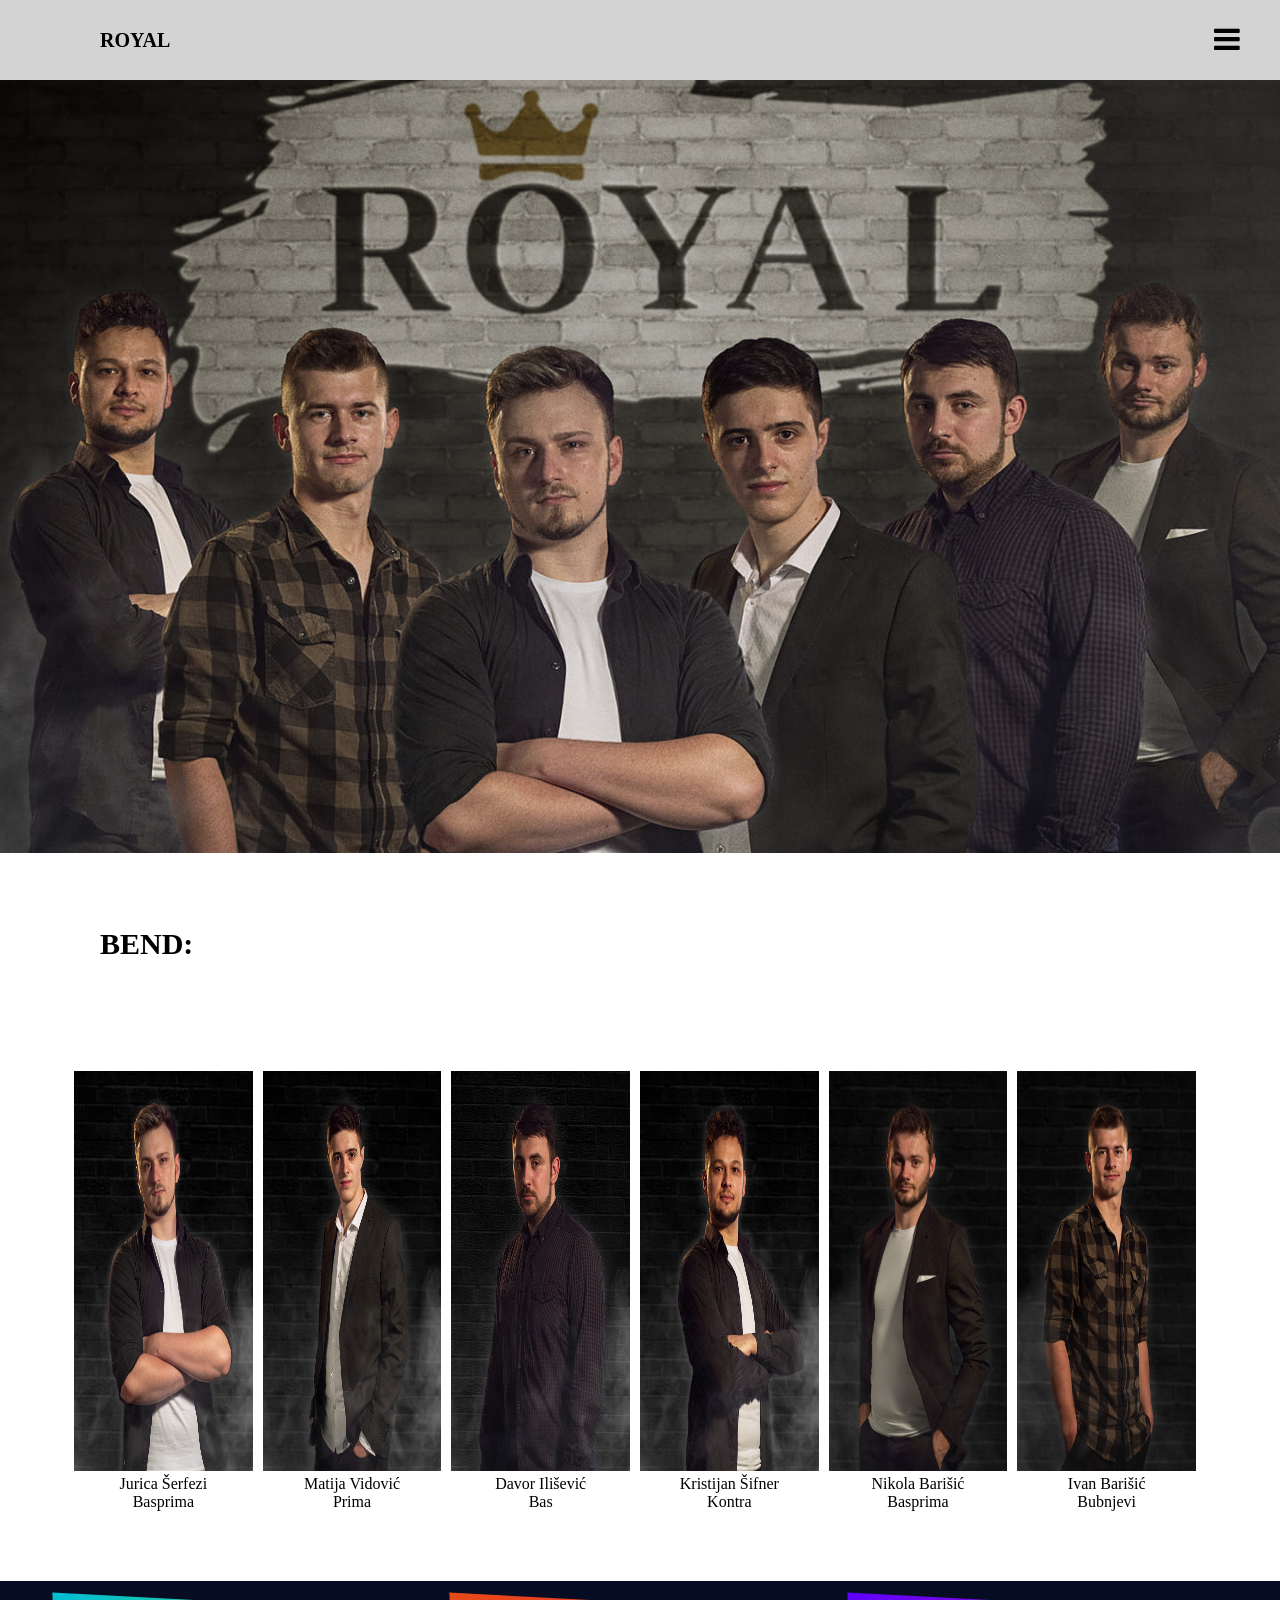
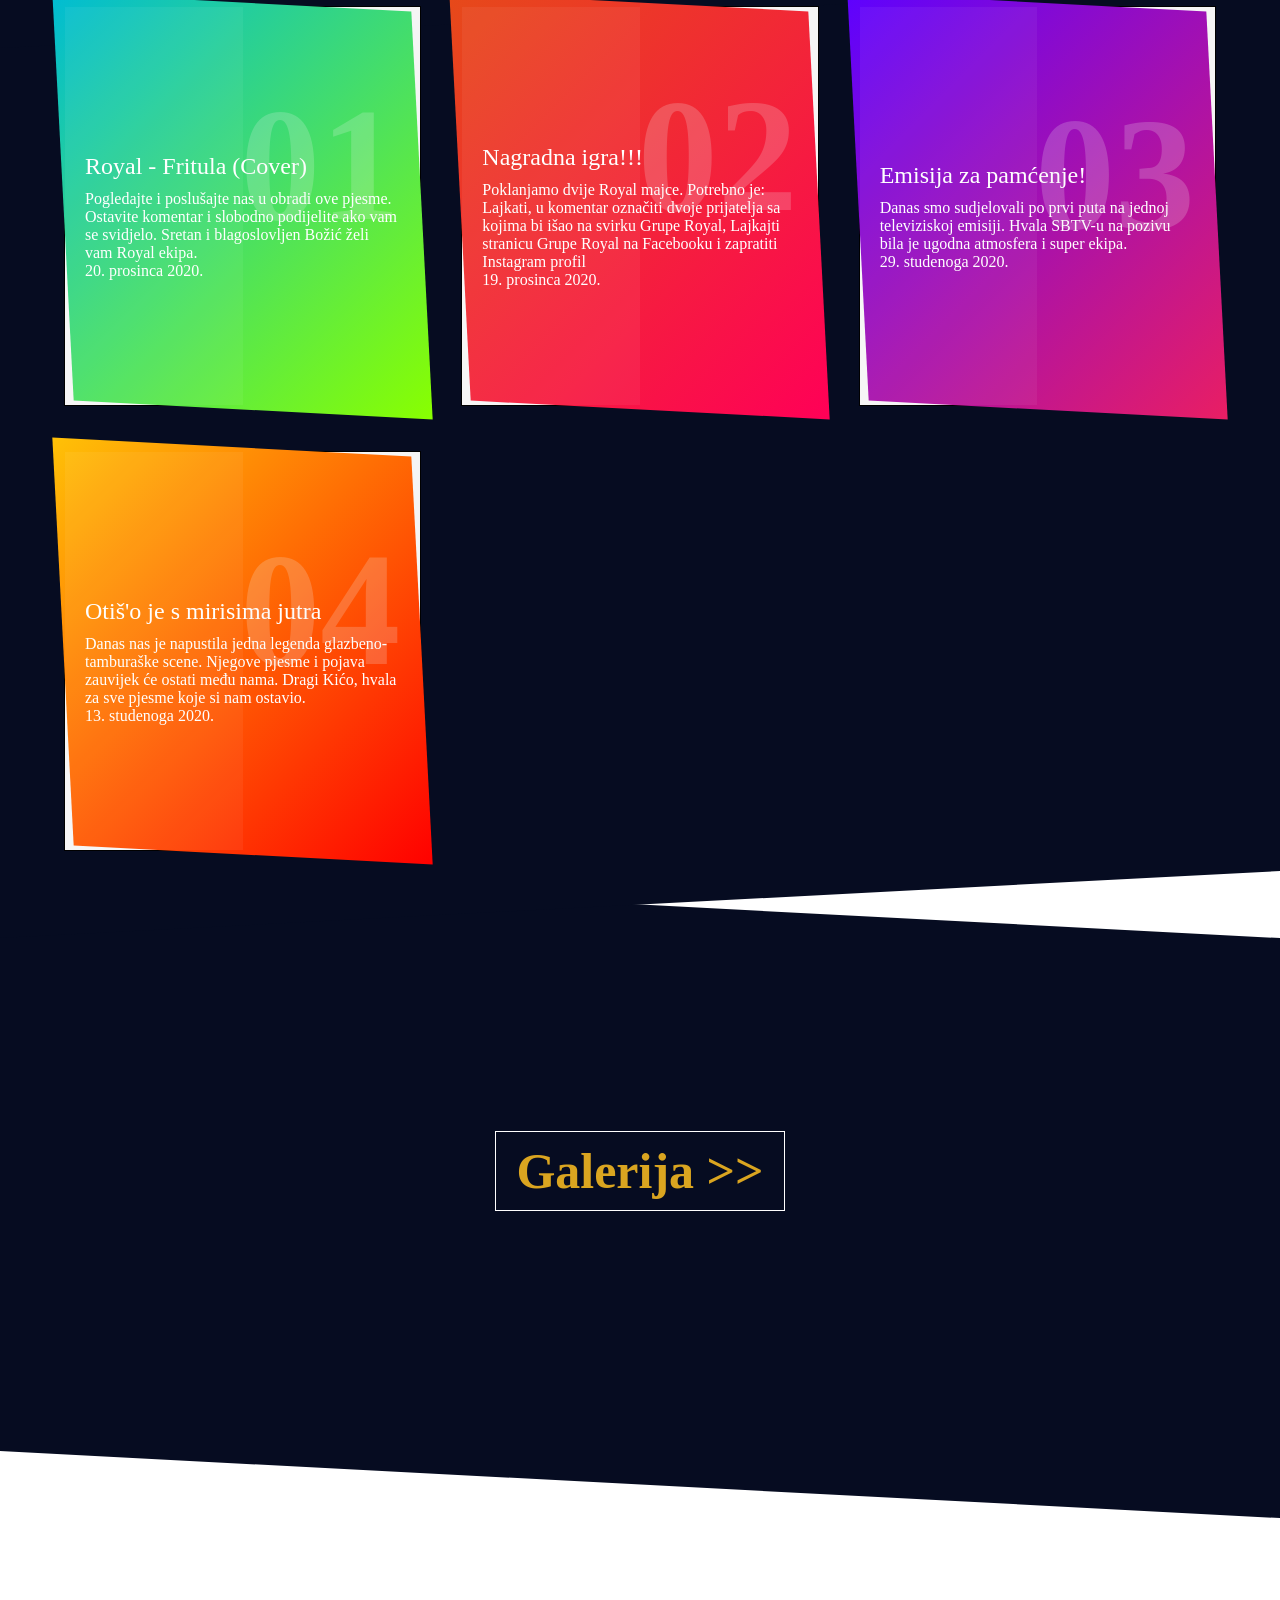
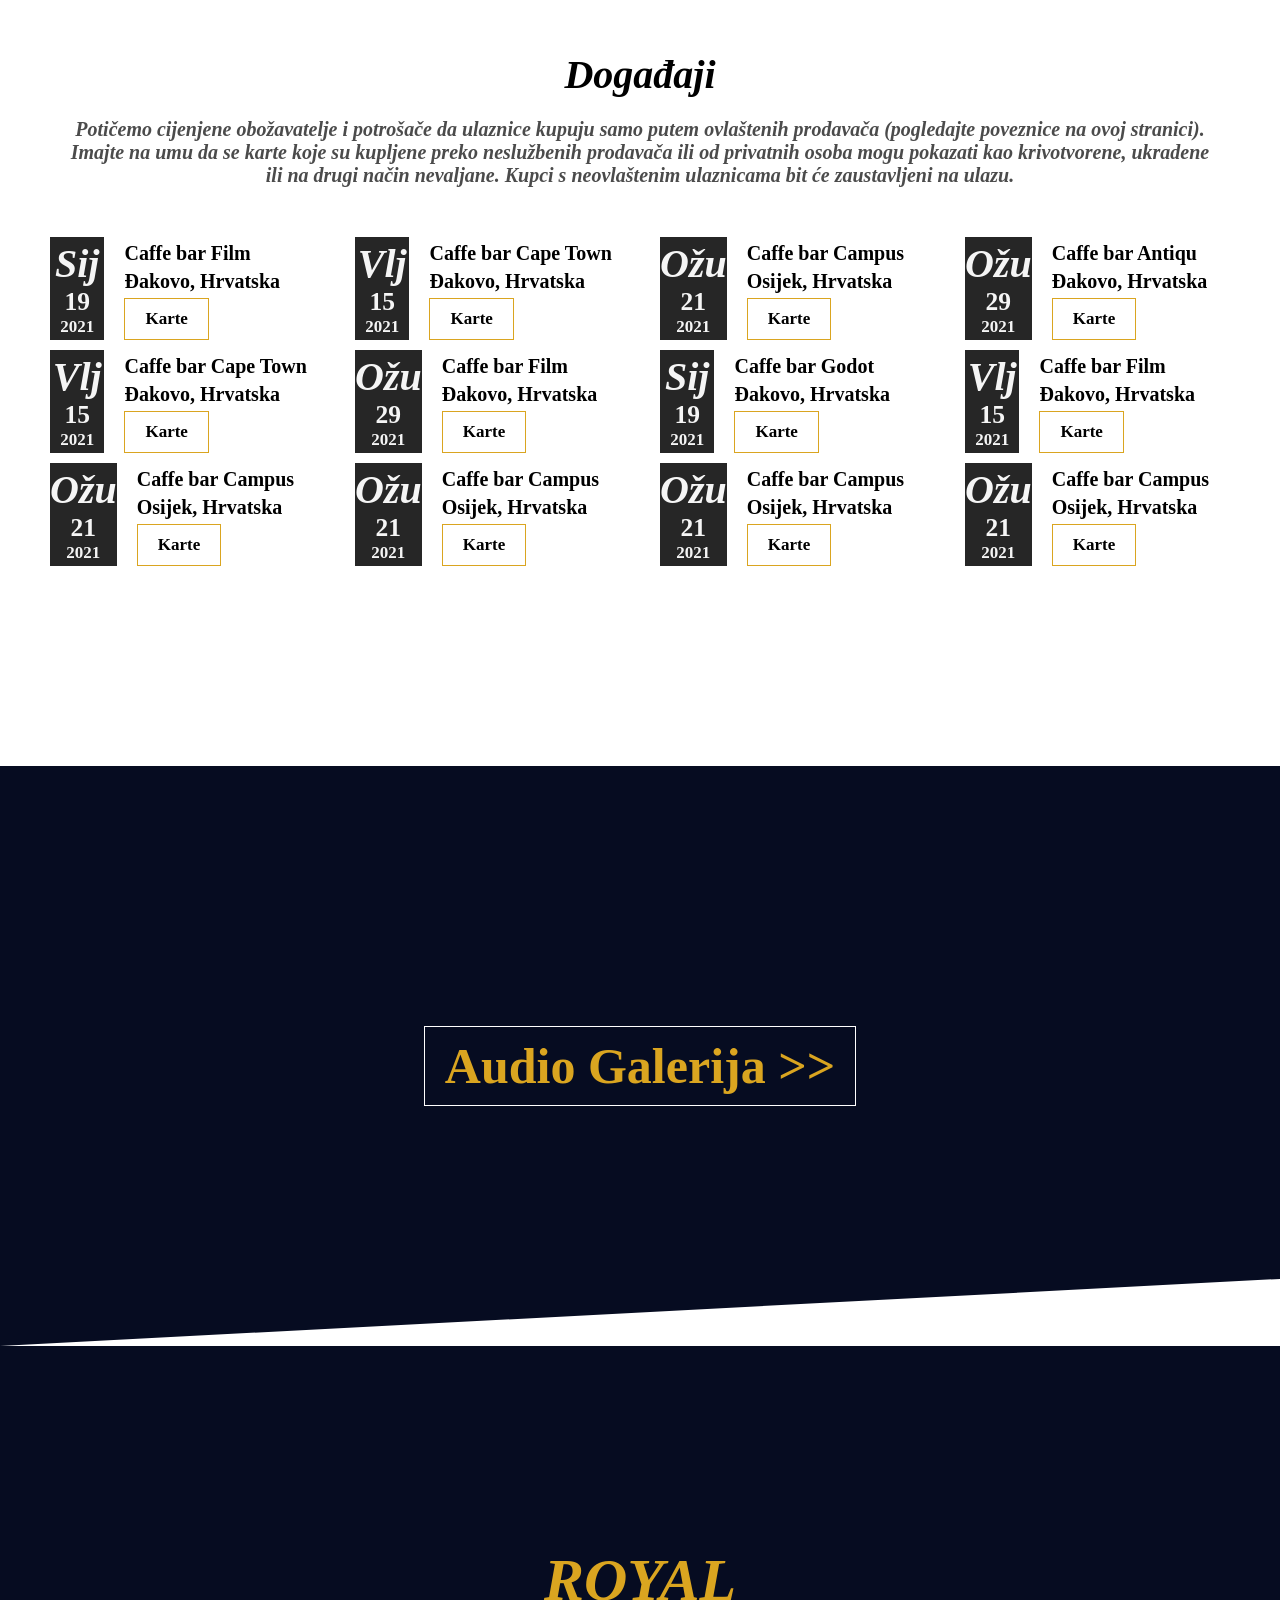
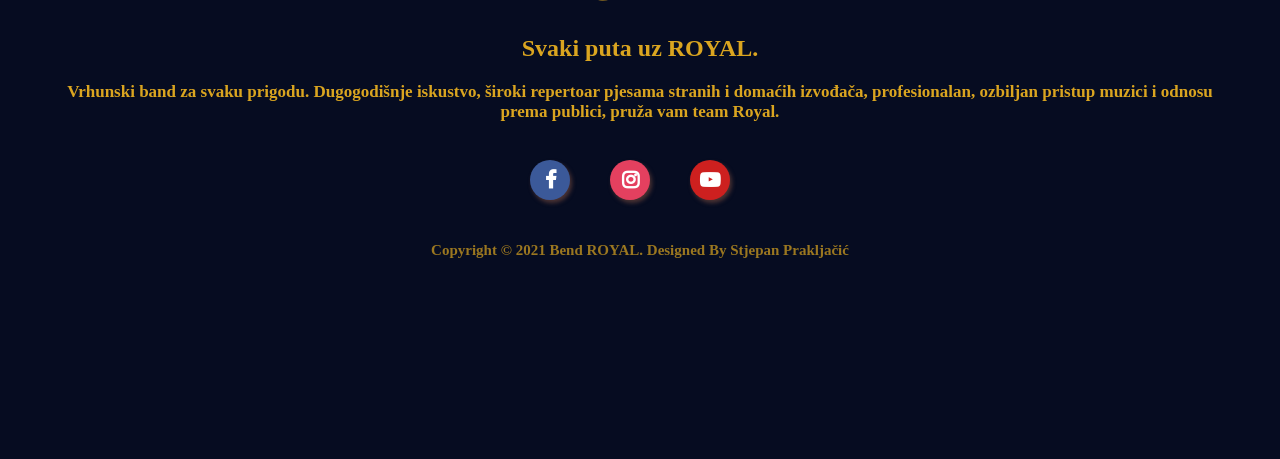
<file: index.html>
<!DOCTYPE html>
<html lang="en">
<head>
    <meta charset="UTF-8">
    <meta name="viewport" content="width=device-width, initial-scale=1.0">
    <title>Welcome to Royal</title>
    <link rel="stylesheet" href="https://stackpath.bootstrapcdn.com/font-awesome/4.7.0/css/font-awesome.min.css">
    <link rel="stylesheet" href="Styles/index.css">
    <link rel="stylesheet" href="Styles/nav.css">
    <link rel="stylesheet" href="Styles/Bend.css">
    <link rel="stylesheet" href="Styles/News_index.css">
    <link rel="stylesheet" href="Styles/Gallery_index.css">
    <link rel="stylesheet" href="Styles/AudioGallery_index.css">
    <link rel="stylesheet" href="Styles/InConcert.css">
    <link rel="stylesheet" href="Styles/Footer.css">
</head>
<body>
    
    <div class="wrapper">
        <nav>
            <input type="checkbox" id="check">
            <label for="check" class="checkbtn">
                <i class = "fa fa-bars"> </i>
            </label>

            <label class="logo">ROYAL</label>
            <ul>
                <li><a href="#" class="active links">Home</a></li>
                <li><a href="Pages/News.html"class="links">Novosti</a></li>
                <li><a href="Pages/Gallery.html"class="links">Galerija</a></li>
                <li><a href="Pages/AudioGallery.html"class="links">Audio Galerija</a></li>
                <li><a href="Pages/Contact.html"class="links">Kontakt</a></li>
                <li><a href="https://www.facebook.com/Royal.Official.HR"><i class="fa fa-facebook"></i></a></li>
                <li><a href="https://www.instagram.com/royal.official.hr/?hl=hr"><i class="fa fa-instagram"></i></a></li>
                <li><a href="https://www.youtube.com/channel/UCMMq08XBJ_W9fMugS3N8ulA"><i class="fa fa-youtube-play"></i></a></li>
            </ul>
        </nav>

        <header id="header">
            <img src="Pictures/Royal.jpg" alt="Background_img" class="Background">
        </header>

        <div id="Bend">
            <div class="title">
                <h3>BEND:</h3>
            </div>
            <div class="content_bend">
                <div class="box_img"><img src="Pictures/Jurica.png" alt="Jurica"><p>Jurica Šerfezi</p><p>Basprima</p></div>
                <div class="box_img"><img src="Pictures/Matija.jpg" alt="Matija"><p>Matija Vidović</p><p>Prima</p></div>
                <div class="box_img"><img src="Pictures/Davor.jpg" alt="Davor"><p>Davor Ilišević</p><p>Bas</p></div>
                <div class="box_img"><img src="Pictures/Kristijan.png" alt="Kristijan"><p>Kristijan Šifner</p><p>Kontra</p></div>
                <div class="box_img"><img src="Pictures/Nikola.png" alt="Nikola"><p>Nikola Barišić</p><p>Basprima</p></div>
                <div class="box_img"><img src="Pictures/Ivan.png" alt="Ivan"><p>Ivan Barišić</p><p>Bubnjevi</p></div>
            </div>
        </div>

        <div id="News" class="cus-div">
            <div class="News_container">
                <div class="box">
                    <div class="News_content">
                        <h2>01</h2>
                        <h3>Royal - Fritula (Cover)</h3>
                        <p>Pogledajte i poslušajte nas u obradi ove pjesme. Ostavite komentar i slobodno podijelite ako vam se svidjelo. Sretan i blagoslovljen Božić želi vam Royal ekipa.
                            <p>
                                20. prosinca 2020.
                            </p>
                        </p>
                        <a href="Pages/News.html">Pročitaj više!</a>
                        
                    </div>
                </div>

                <div class="box">
                    <div class="News_content">
                        <h2>02</h2>
                        <h3>Nagradna igra!!!</h3>
                        <p>Poklanjamo dvije Royal majce. Potrebno je: Lajkati, u komentar označiti dvoje prijatelja sa kojima bi išao na svirku Grupe Royal, Lajkajti stranicu Grupe Royal na Facebooku i zapratiti Instagram profil
                            <p>
                                19. prosinca 2020.
                            </p>
                        </p>
                        <a href="Pages/News.html">Pročitaj više!</a>
                        
                    </div>
                </div>

                <div class="box">
                    <div class="News_content">
                        <h2>03</h2>
                        <h3>Emisija za pamćenje!</h3>
                        <p>Danas smo sudjelovali po prvi puta na jednoj televiziskoj emisiji. Hvala SBTV-u na pozivu bila je ugodna atmosfera i super ekipa.
                            <p>
                                29. studenoga 2020.
                            </p>
                        </p>
                        <a href="Pages/News.html">Pročitaj više!</a>
                        
                    </div>
                </div>

                <div class="box">
                    <div class="News_content">
                        <h2>04</h2>
                        <h3>Otiš'o je s mirisima jutra</h3>
                        <p>Danas nas je napustila jedna legenda glazbeno-tamburaške scene. Njegove pjesme i pojava zauvijek će ostati među nama. Dragi Kićo, hvala za sve pjesme koje si nam ostavio.
                            <p>
                                13. studenoga 2020.
                            </p>
                        </p>
                        <a href="Pages/News.html">Pročitaj više!</a>
                        
                    </div>
                </div>
            </div>
        </div>

        <div id="Gallery" class="cus-div">
            <div class="content">
                <a href="Pages/Gallery.html">Galerija >></a>
            </div>
        </div>

        <div id="InConcert" class="cus-div">
            <div class="content">
                <h3>Događaji</h3>
                <p class="Headtext">
                Potičemo cijenjene obožavatelje i potrošače da ulaznice kupuju samo putem ovlaštenih prodavača (pogledajte poveznice na ovoj stranici). Imajte na umu da se karte koje su kupljene preko neslužbenih prodavača ili od privatnih osoba mogu pokazati kao krivotvorene, ukradene ili na drugi način nevaljane. Kupci s neovlaštenim ulaznicama bit će zaustavljeni na ulazu.
                    </p>
                    <menu>

                        <article>
                            <div class="date">
                                <p class="month"><h3>Sij</h3></p>
                                <p class="day"><h1>19</h1></p>
                                <p class="year"><h4>2021</h4></p>
                            </div>
                            <div class="text">
                                <p>Caffe bar Film</p>
                                <p>Đakovo, Hrvatska</p>
                                <a href="#">Karte</a>
                                
                            </div>
                        </article>

                        <article>
                            <div class="date">
                                <p class="month"><h3>Vlj</h3></p>
                                <p class="day"><h1>15</h1></p>
                                <p class="year"><h4>2021</h4></p>
                            </div>
                            <div class="text">
                                <p>Caffe bar Cape Town</p>
                                <p>Đakovo, Hrvatska</p>
                                <a href="#">Karte</a>
                            </div>
                        </article>

                        <article>
                            <div class="date">
                                <p class="month"><h3>Ožu</h3></p>
                                <p class="day"><h1>21</h1></p>
                                <p class="year"><h4>2021</h4></p>
                            </div>
                            <div class="text">
                                <p>Caffe bar Campus</p>
                                <p>Osijek, Hrvatska</p>
                                <a href="#">Karte</a>       
                            </div>
                        </article>

                        <article>
                            <div class="date">
                                <p class="month"><h3>Ožu</h3></p>
                                <p class="day"><h1>29</h1></p>
                                <p class="year"><h4>2021</h4></p>
                            </div>
                            <div class="text">
                                <p>Caffe bar Antiqu</p>
                                <p>Đakovo, Hrvatska</p>
                                <a href="#">Karte</a>
                            </div>
                        </article>

                        <article>
                            <div class="date">
                                <p class="month"><h3>Vlj</h3></p>
                                <p class="day"><h1>15</h1></p>
                                <p class="year"><h4>2021</h4></p>
                            </div>
                            <div class="text">
                                <p>Caffe bar Cape Town</p>
                                <p>Đakovo, Hrvatska</p>
                                <a href="#">Karte</a>
                            </div>
                        </article>

                        <article>
                            <div class="date">
                                <p class="month"><h3>Ožu</h3></p>
                                <p class="day"><h1>29</h1></p>
                                <p class="year"><h4>2021</h4></p>
                            </div>
                            <div class="text">
                                <p>Caffe bar Film</p>
                                <p>Đakovo, Hrvatska</p>
                                <a href="#">Karte</a>
                            </div>
                        </article>

                        <article>
                            <div class="date">
                                <p class="month"><h3>Sij</h3></p>
                                <p class="day"><h1>19</h1></p>
                                <p class="year"><h4>2021</h4></p>
                            </div>
                            <div class="text">
                                <p>Caffe bar Godot</p>
                                <p>Đakovo, Hrvatska</p>
                                <a href="#">Karte</a>
                            </div>
                        </article>

                        <article>
                            <div class="date">
                                <p class="month"><h3>Vlj</h3></p>
                                <p class="day"><h1>15</h1></p>
                                <p class="year"><h4>2021</h4></p>
                            </div>
                            <div class="text">
                                <p>Caffe bar Film</p>
                                <p>Đakovo, Hrvatska</p>
                                <a href="#">Karte</a>
                            </div>
                        </article>
                        <article>
                            <div class="date">
                                <p class="month"><h3>Ožu</h3></p>
                                <p class="day"><h1>21</h1></p>
                                <p class="year"><h4>2021</h4></p>
                            </div>
                            <div class="text">
                                <p>Caffe bar Campus</p>
                                <p>Osijek, Hrvatska</p>
                                <a href="#">Karte</a>       
                            </div>
                        </article>
                        <article>
                            <div class="date">
                                <p class="month"><h3>Ožu</h3></p>
                                <p class="day"><h1>21</h1></p>
                                <p class="year"><h4>2021</h4></p>
                            </div>
                            <div class="text">
                                <p>Caffe bar Campus</p>
                                <p>Osijek, Hrvatska</p>
                                <a href="#">Karte</a>       
                            </div>
                        </article>
                        <article>
                            <div class="date">
                                <p class="month"><h3>Ožu</h3></p>
                                <p class="day"><h1>21</h1></p>
                                <p class="year"><h4>2021</h4></p>
                            </div>
                            <div class="text">
                                <p>Caffe bar Campus</p>
                                <p>Osijek, Hrvatska</p>
                                <a href="#">Karte</a>       
                            </div>
                        </article>
                        <article>
                            <div class="date">
                                <p class="month"><h3>Ožu</h3></p>
                                <p class="day"><h1>21</h1></p>
                                <p class="year"><h4>2021</h4></p>
                            </div>
                            <div class="text">
                                <p>Caffe bar Campus</p>
                                <p>Osijek, Hrvatska</p>
                                <a href="#">Karte</a>       
                            </div>
                        </article>
                    </menu>
            </div>
        </div>

        <div id="AudioGallery" class="cus-div">
            <div class="content">
                <a href="Pages/AudioGallery.html">Audio Galerija >></a>
            </div>
        </div>

        <footer id="Footer" class="cus-div">
            <div class="content">
                <h3>ROYAL</h3>
                <h2>Svaki puta uz ROYAL.</h2>
                <p class="desc">
                    Vrhunski band za svaku prigodu. Dugogodišnje iskustvo, široki repertoar pjesama stranih i domaćih izvođača, profesionalan, ozbiljan pristup muzici i odnosu prema publici, pruža vam team Royal.
                </p>
                <div class="socila_icons">
                    <ol>
                        <li><a href="https://www.facebook.com/Royal.Official.HR"><i class="fa fa-facebook fb"></i></a></li>
                        <li><a href="https://www.instagram.com/royal.official.hr/?hl=hr"><i class="fa fa-instagram ig"></i></a></li>
                        <li><a href="https://www.youtube.com/channel/UCMMq08XBJ_W9fMugS3N8ulA"><i class="fa fa-youtube-play yt"></i></a></li>
                    </ol>
                </div>
                <p class="copyright">
                    Copyright © 2021 Bend ROYAL. Designed By Stjepan Prakljačić
                </p>
               
            </div>
        </footer>

    </div>

</body>
</html>
</file>
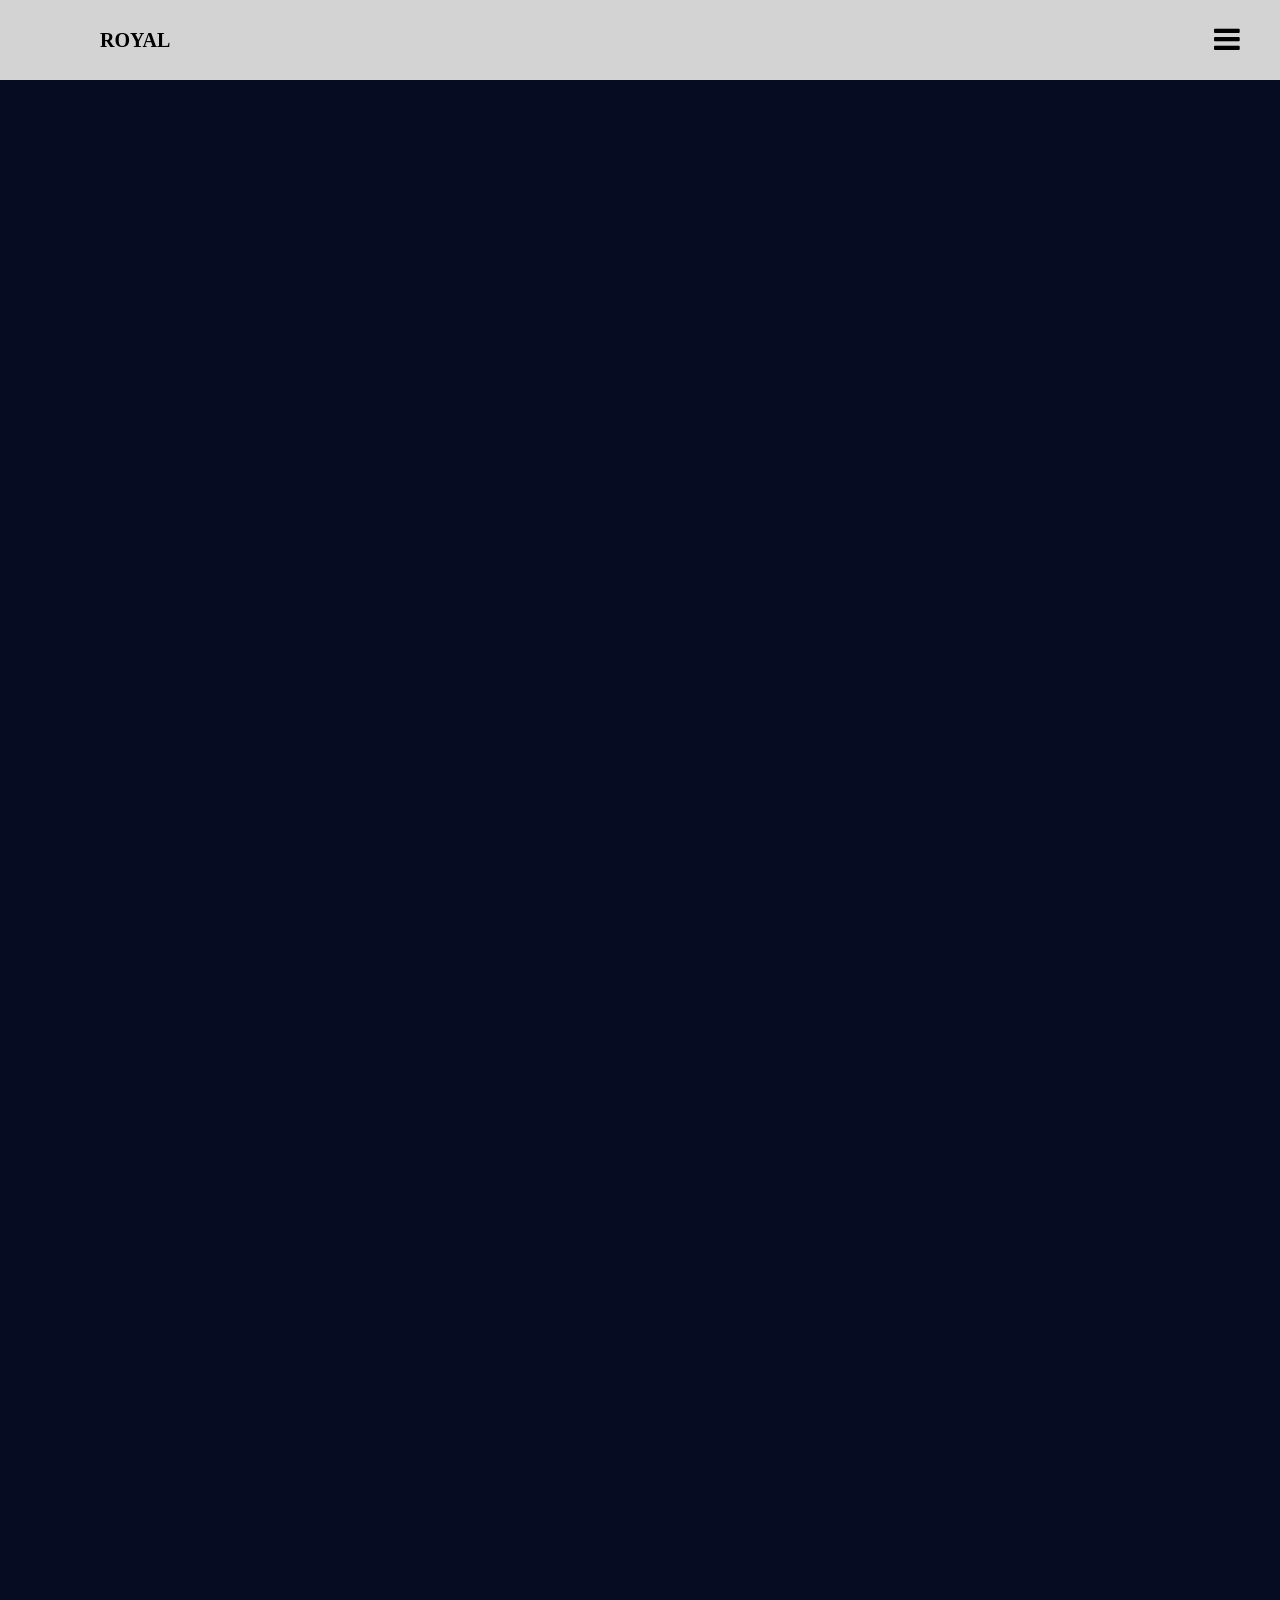
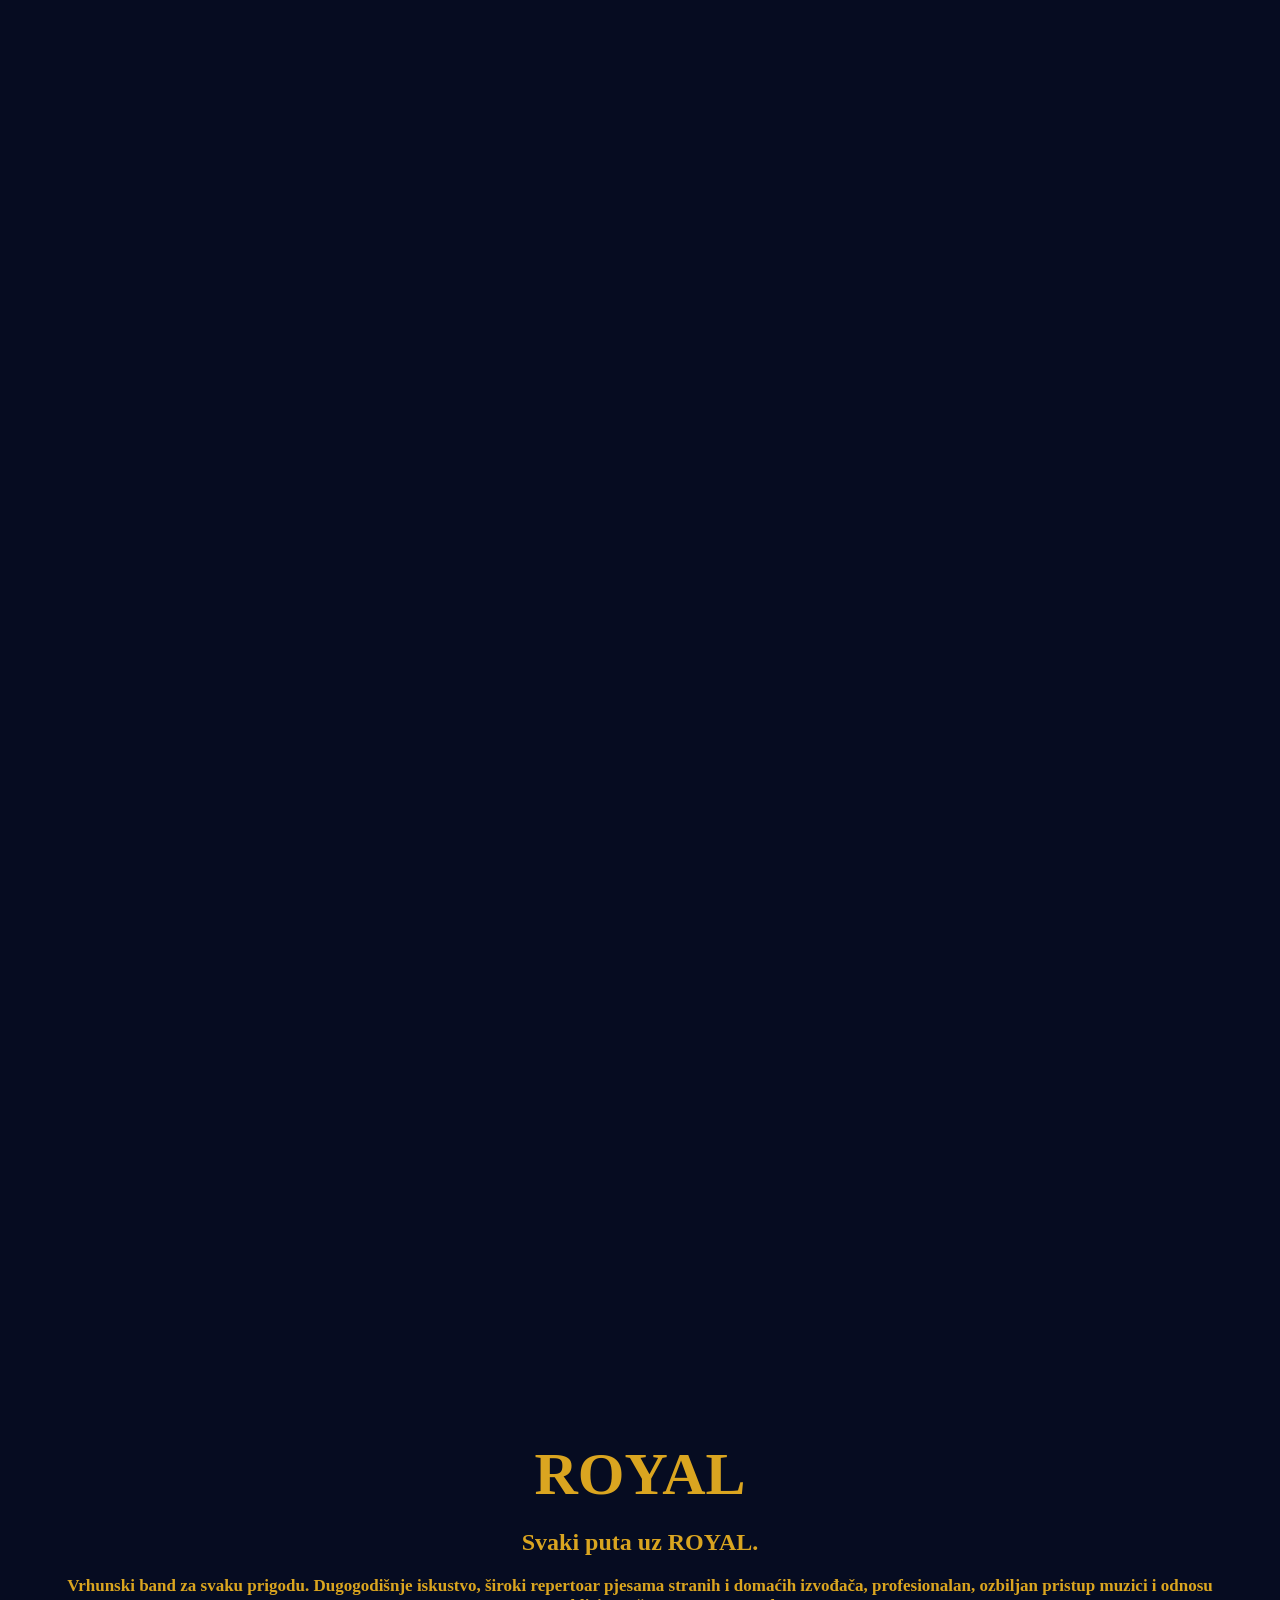
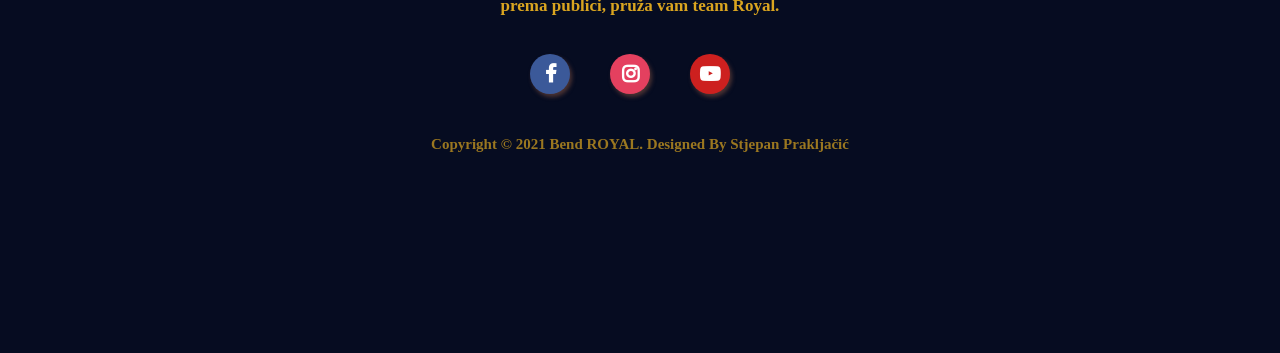
<file: Pages/AudioGallery.html>
<!DOCTYPE html>
<html lang="en">
<head>
    <meta charset="UTF-8">
    <meta name="viewport" content="width=device-width, initial-scale=1.0">
    <title>Audio Galerija</title>
    <link rel="stylesheet" href="https://stackpath.bootstrapcdn.com/font-awesome/4.7.0/css/font-awesome.min.css">
    <link rel="stylesheet" href="../Styles/nav.css">
    <link rel="stylesheet" href="../Styles/Footer.css">
    <link rel="stylesheet" href="../Styles/AudioGallery.css">
</head>
<body>

    <nav>
            <input type="checkbox" id="check">
            <label for="check" class="checkbtn">
                <i class = "fa fa-bars"> </i>
            </label>

            <label class="logo">ROYAL</label>
            <ul>
                <li><a href="../index.html" class="links">Home</a></li>
                <li><a href="News.html"class="links">Novosti</a></li>
                <li><a href="Gallery.html"class="links">Galerija</a></li>
                <li><a href="#"class="active links">Audio Galerija</a></li>
                <li><a href="Contact.html"class="links">Kontakt</a></li>
                <li><a href="https://www.facebook.com/Royal.Official.HR"><i class="fa fa-facebook"></i></a></li>
                <li><a href="https://www.instagram.com/royal.official.hr/?hl=hr"><i class="fa fa-instagram"></i></a></li>
                <li><a href="https://www.youtube.com/channel/UCMMq08XBJ_W9fMugS3N8ulA"><i class="fa fa-youtube-play"></i></a></li>
            </ul>
        </nav>

        <div class="Video_wrapper">
            <div class="videowrapper">
                <iframe  src="https://www.youtube.com/embed/omcWU1L9MNc" frameborder="0" allow="accelerometer; autoplay; clipboard-write; encrypted-media; gyroscope; picture-in-picture" allowfullscreen></iframe>
            </div>
            <div class="videowrapper">
                <iframe src="https://www.youtube.com/embed/yJMWWhMWybg" frameborder="0" allow="accelerometer; autoplay; clipboard-write; encrypted-media; gyroscope; picture-in-picture" allowfullscreen></iframe>
            </div>
            <div class="videowrapper">
                <iframe src="https://www.youtube.com/embed/Rd4X1vJGpWg" frameborder="0" allow="accelerometer; autoplay; clipboard-write; encrypted-media; gyroscope; picture-in-picture" allowfullscreen></iframe>
            </div>
            <div class="videowrapper">
                <iframe src="https://www.youtube.com/embed/yVqWkfU-q30" frameborder="0" allow="accelerometer; autoplay; clipboard-write; encrypted-media; gyroscope; picture-in-picture" allowfullscreen></iframe>
            </div>
            <div class="videowrapper">
                <iframe src="https://www.youtube.com/embed/tYdO8B2ABLQ" frameborder="0" allow="accelerometer; autoplay; clipboard-write; encrypted-media; gyroscope; picture-in-picture" allowfullscreen></iframe>
            </div>
            <div class="videowrapper">
                <iframe src="https://www.youtube.com/embed/IOntf4GS5J4" frameborder="0" allow="accelerometer; autoplay; clipboard-write; encrypted-media; gyroscope; picture-in-picture" allowfullscreen></iframe>
            </div>
            <div class="videowrapper">
                <iframe src="https://www.youtube.com/embed/6ZR0cIv4OTc" frameborder="0" allow="accelerometer; autoplay; clipboard-write; encrypted-media; gyroscope; picture-in-picture" allowfullscreen></iframe>
            </div>
            <div class="videowrapper">
                <iframe src="https://www.youtube.com/embed/JP8O21-Rh4w" frameborder="0" allow="accelerometer; autoplay; clipboard-write; encrypted-media; gyroscope; picture-in-picture" allowfullscreen></iframe>
            </div>
        </div>

        <footer id="Footer" class="cus-div">
            <div class="content">
                <h3>ROYAL</h3>
                <h2>Svaki puta uz ROYAL.</h2>
                <p class="desc">
                    Vrhunski band za svaku prigodu. Dugogodišnje iskustvo, široki repertoar pjesama stranih i domaćih izvođača, profesionalan, ozbiljan pristup muzici i odnosu prema publici, pruža vam team Royal.
                </p>
                <div class="socila_icons">
                    <ol>
                        <li><a href="https://www.facebook.com/Royal.Official.HR"><i class="fa fa-facebook fb"></i></a></li>
                        <li><a href="https://www.instagram.com/royal.official.hr/?hl=hr"><i class="fa fa-instagram ig"></i></a></li>
                        <li><a href="https://www.youtube.com/channel/UCMMq08XBJ_W9fMugS3N8ulA"><i class="fa fa-youtube-play yt"></i></a></li>
                    </ol>
                </div>
                <p class="copyright">
                    Copyright © 2021 Bend ROYAL. Designed By Stjepan Prakljačić
                </p>
               
            </div>
        </footer>

</body>
</html>
</file>
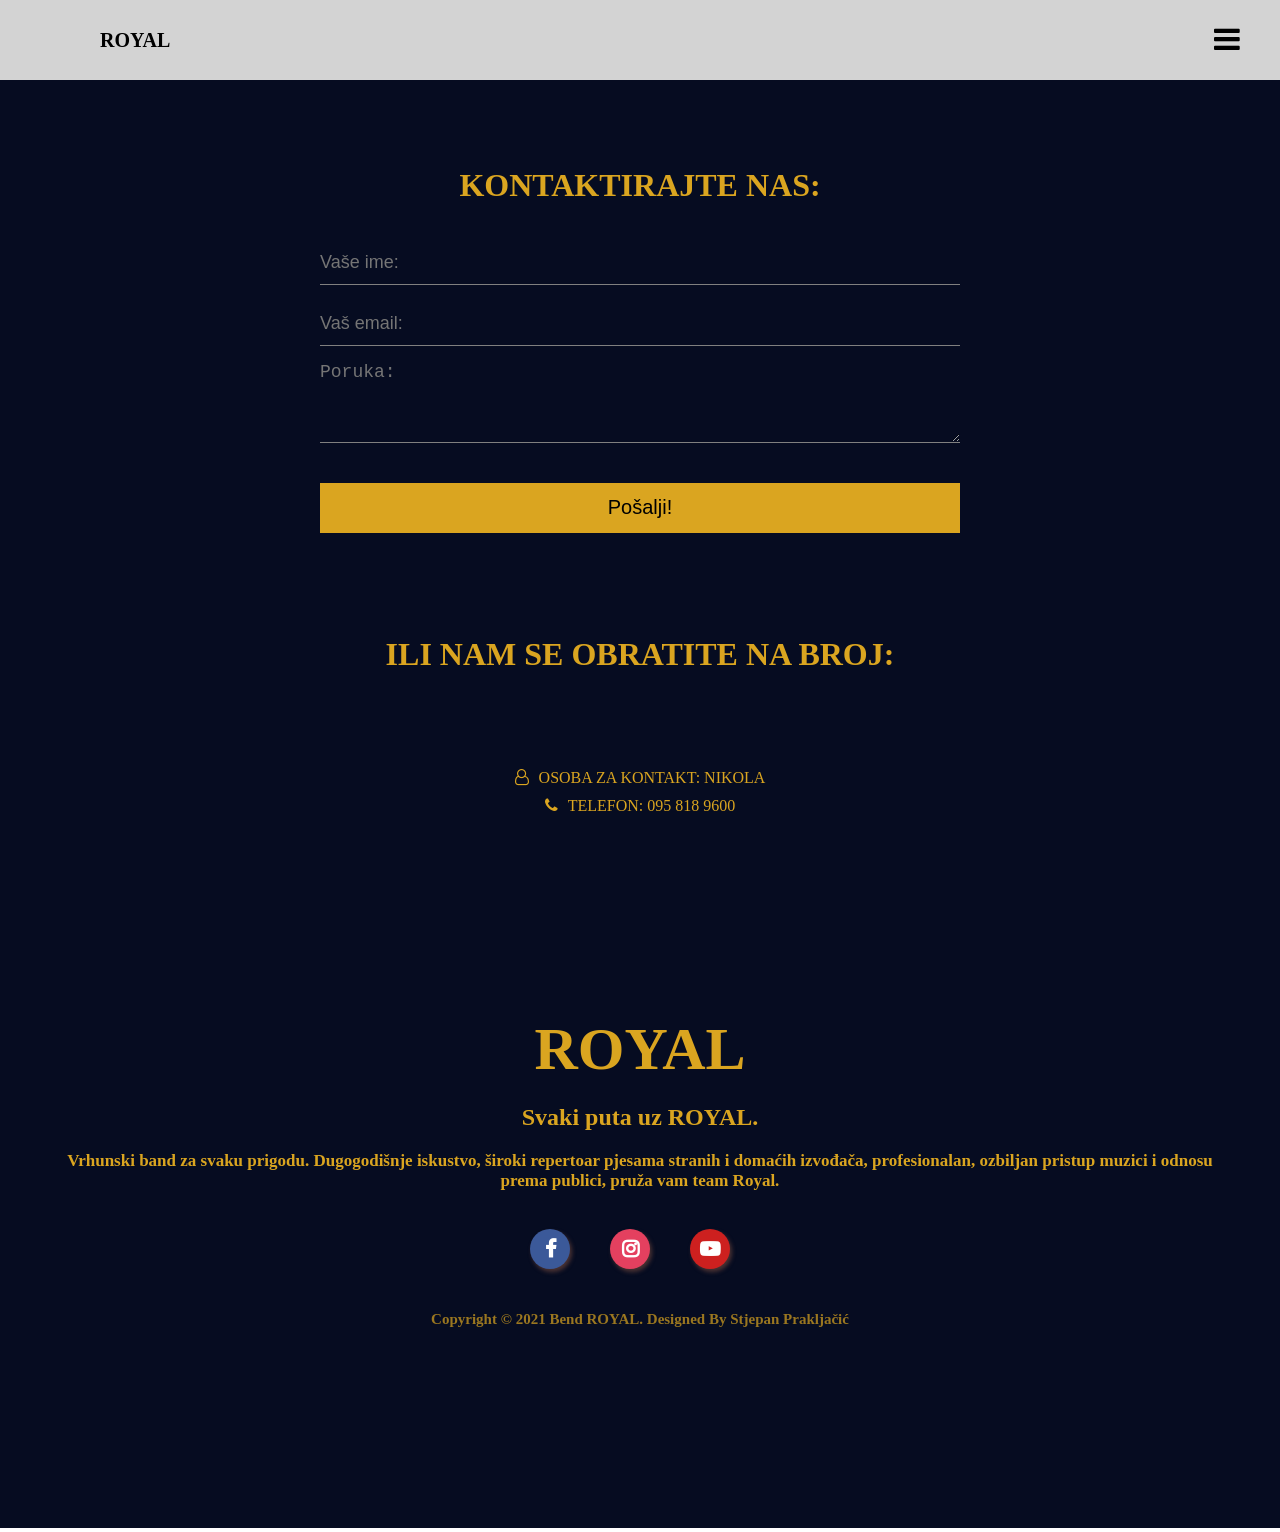
<file: Pages/Contact.html>
<!DOCTYPE html>
<html lang="en">
<head>
    <meta charset="UTF-8">
    <meta name="viewport" content="width=device-width, initial-scale=1.0">
    <title>Kontakt</title>
    <link rel="stylesheet" href="https://stackpath.bootstrapcdn.com/font-awesome/4.7.0/css/font-awesome.min.css">
    <link rel="stylesheet" href="../Styles/nav.css">
    <link rel="stylesheet" href="../Styles/Footer.css">
    <link rel="stylesheet" href="../Styles/Contact.css">
</head>
<body>

    <nav>
            <input type="checkbox" id="check">
            <label for="check" class="checkbtn">
                <i class = "fa fa-bars"> </i>
            </label>

            <label class="logo">ROYAL</label>
            <ul>
                <li><a href="../index.html" class="links">Home</a></li>
                <li><a href="News.html"class="links">Novosti</a></li>
                <li><a href="Gallery.html"class="links">Galerija</a></li>
                <li><a href="AudioGallery.html"class="links">Audio Galerija</a></li>
                <li><a href="#"class="active links">Kontakt</a></li>
                <li><a href="https://www.facebook.com/Royal.Official.HR"><i class="fa fa-facebook"></i></a></li>
                <li><a href="https://www.instagram.com/royal.official.hr/?hl=hr"><i class="fa fa-instagram"></i></a></li>
                <li><a href="https://www.youtube.com/channel/UCMMq08XBJ_W9fMugS3N8ulA"><i class="fa fa-youtube-play"></i></a></li>
            </ul>
        </nav>
        <div class="Contact_Wrapper">
            <div class="contact_info">
                <h1>Kontaktirajte nas:</h1>
            </div>
            <div class="contact-form">
                <form action="" method="post" id="contact-form">
                    <input type="text" name="Ime" class="form-control" placeholder="Vaše ime:" required><br>
                    <input type="email" name="email" class="form-control" placeholder="Vaš email:" required><br>
                    <textarea name="message" class="form-control" placeholder="Poruka:" id="textarea" rows="4" required></textarea><br>
                    <input type="submit" class="form-control submit" value="Pošalji!">
                </form>
            </div>
            <div class="contact_info">
                <h1>Ili nam se obratite na broj:</h1>
            </div>
            <div class="contact_info">
                <div>
                    <p>
                        <span><i class="fa fa-user-o" aria-hidden="true"></i>Osoba za kontakt:</span>
                        <span>Nikola</span>
                    </p>
                    <p>
                        <span><i class="fa fa-phone" aria-hidden="true"></i></i>Telefon:</span>
                        <span>095 818 9600</span>
                    </p>
                    
                </div>

            </div>

        </div>



        <footer id="Footer" class="cus-div">
            <div class="content">
                <h3>ROYAL</h3>
                <h2>Svaki puta uz ROYAL.</h2>
                <p class="desc">
                    Vrhunski band za svaku prigodu. Dugogodišnje iskustvo, široki repertoar pjesama stranih i domaćih izvođača, profesionalan, ozbiljan pristup muzici i odnosu prema publici, pruža vam team Royal.
                </p>
                <div class="socila_icons">
                    <ol>
                        <li><a href="https://www.facebook.com/Royal.Official.HR"><i class="fa fa-facebook fb"></i></a></li>
                        <li><a href="https://www.instagram.com/royal.official.hr/?hl=hr"><i class="fa fa-instagram ig"></i></a></li>
                        <li><a href="https://www.youtube.com/channel/UCMMq08XBJ_W9fMugS3N8ulA"><i class="fa fa-youtube-play yt"></i></a></li>
                    </ol>
                </div>
                <p class="copyright">
                    Copyright © 2021 Bend ROYAL. Designed By Stjepan Prakljačić
                </p>
               
            </div>
        </footer>

</body>
</html>
</file>
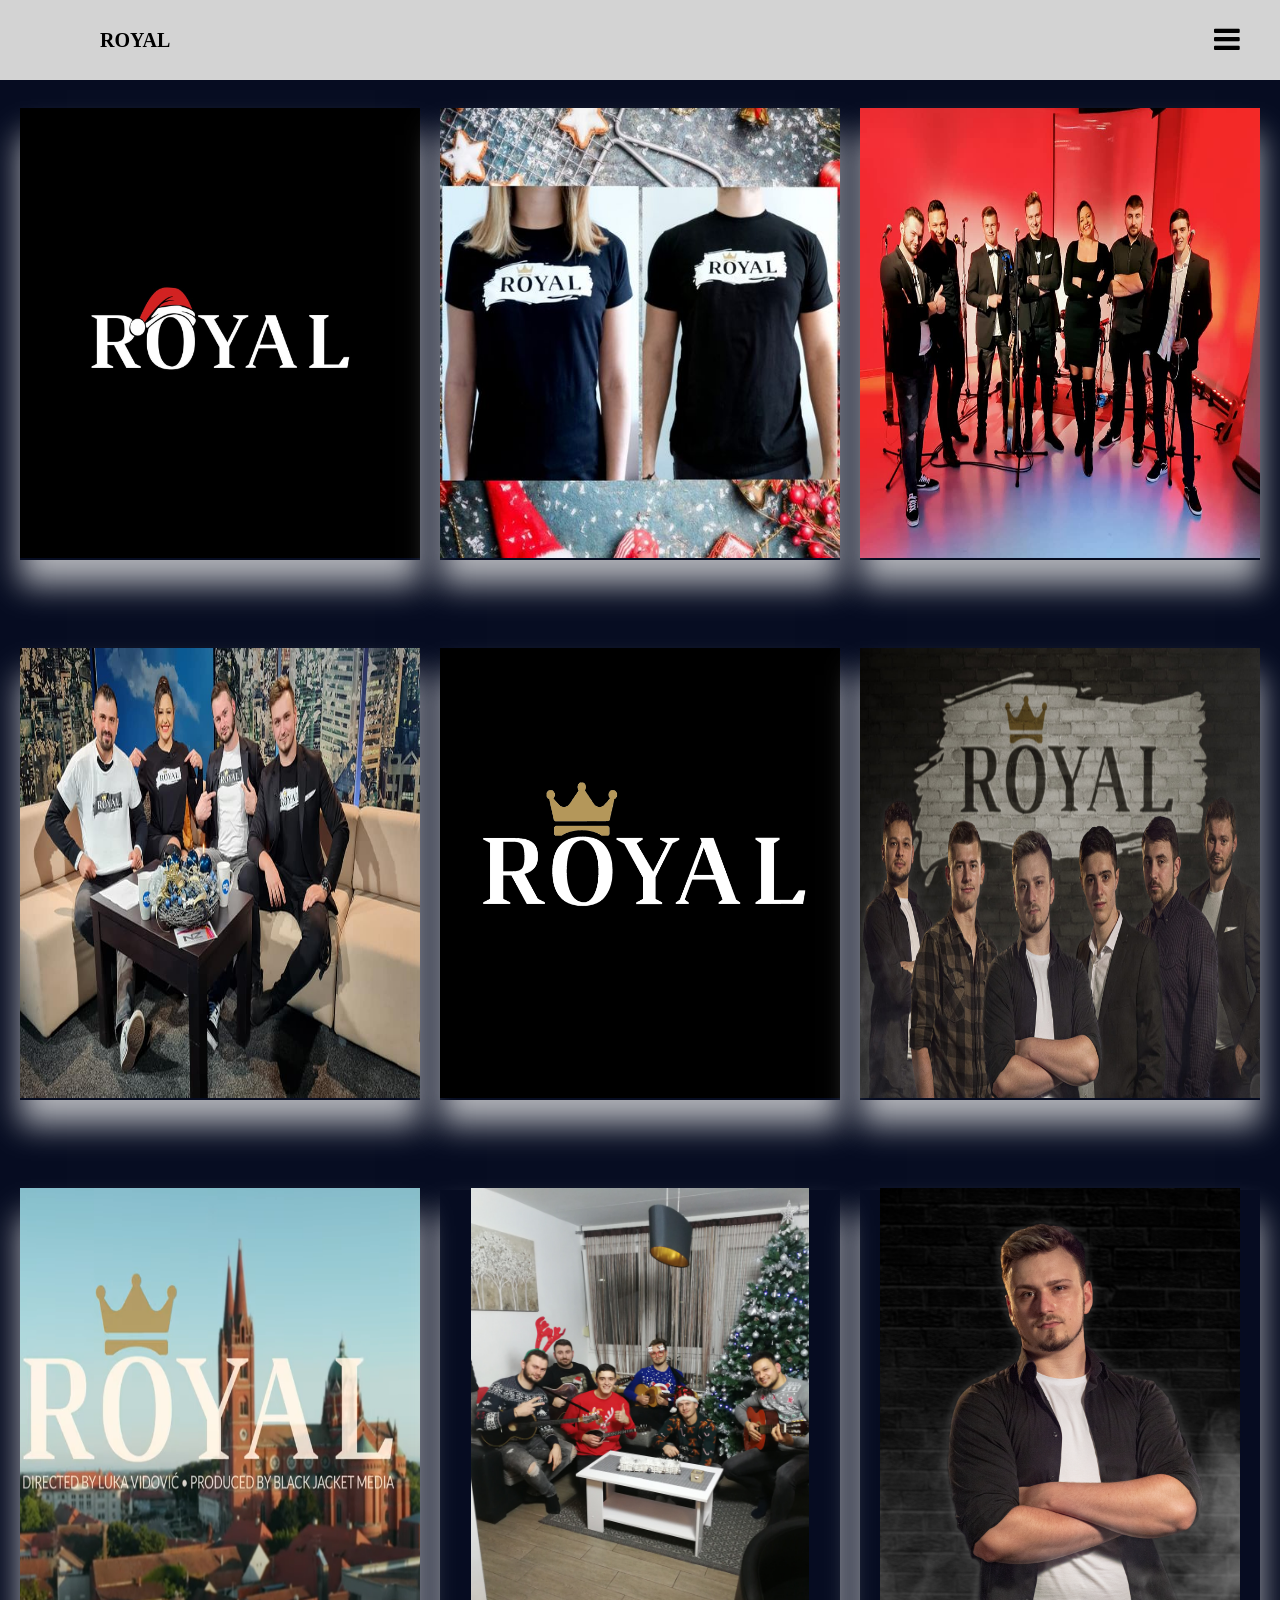
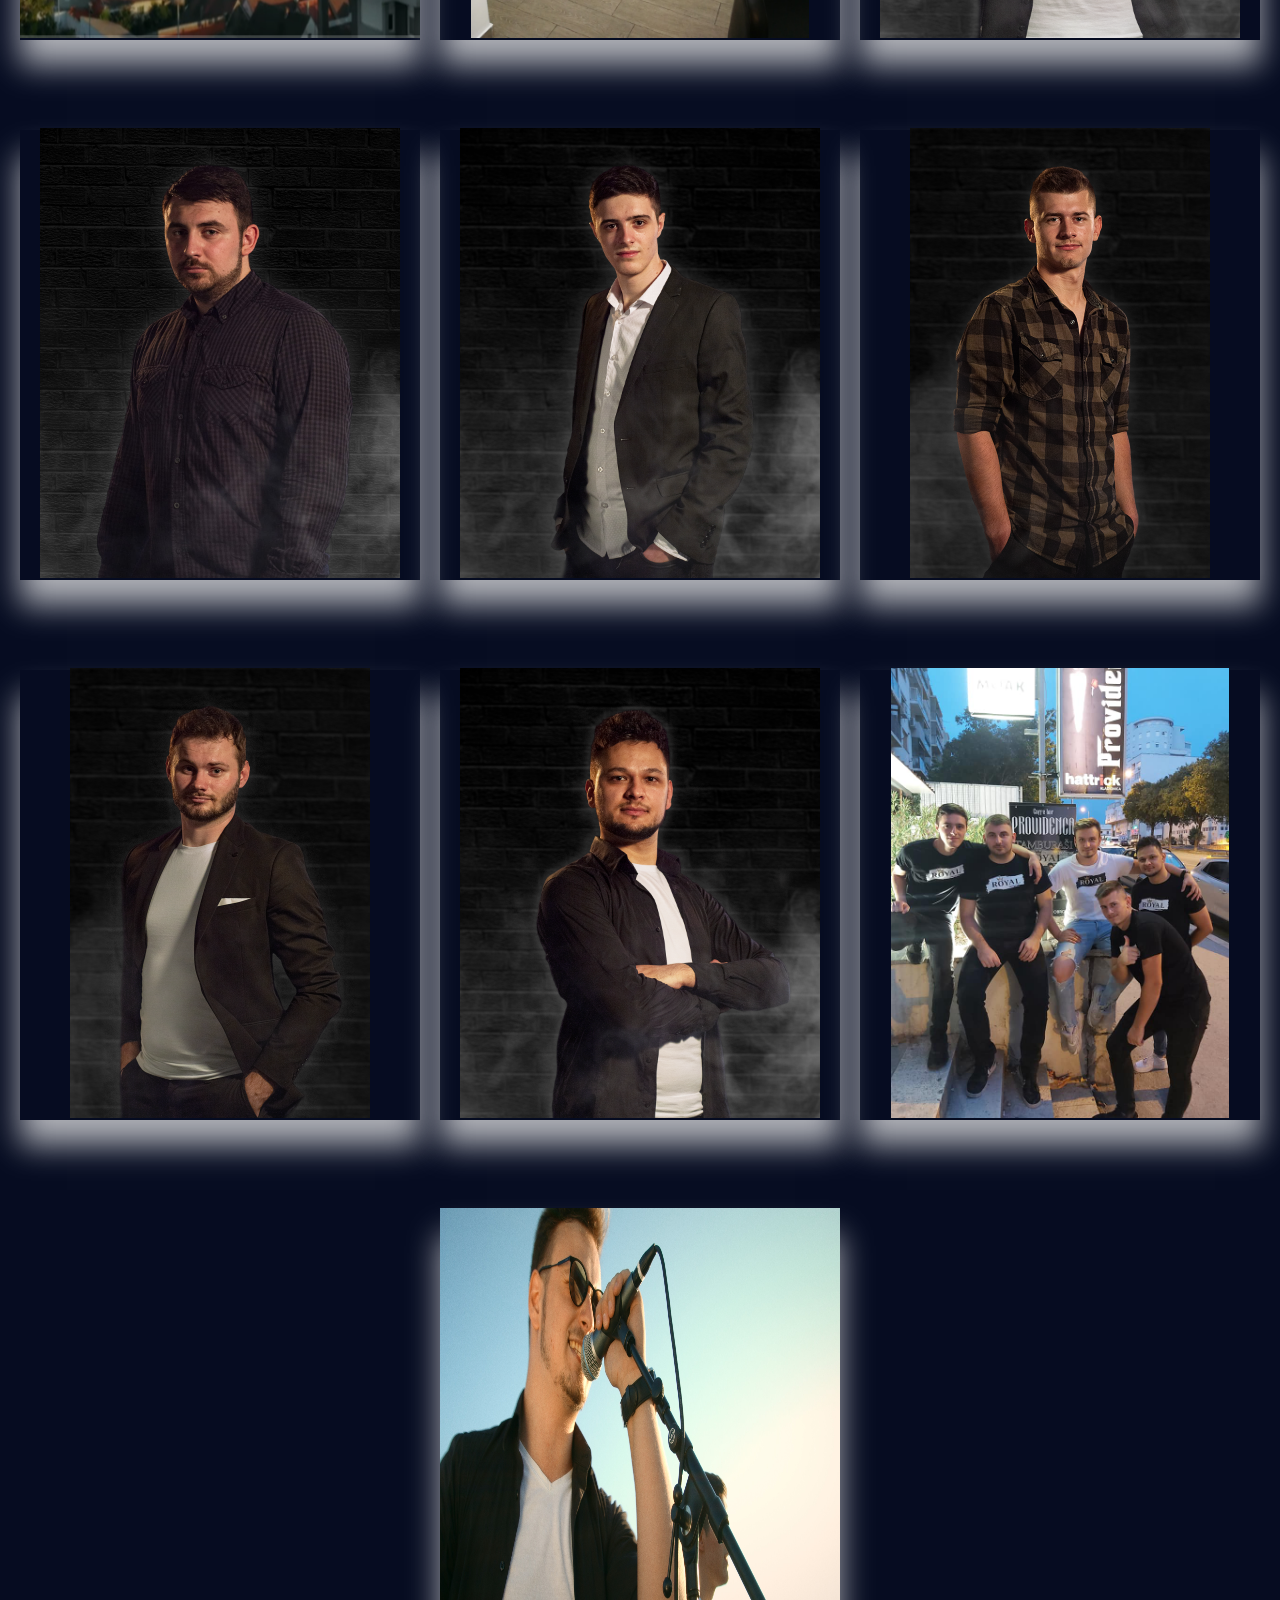
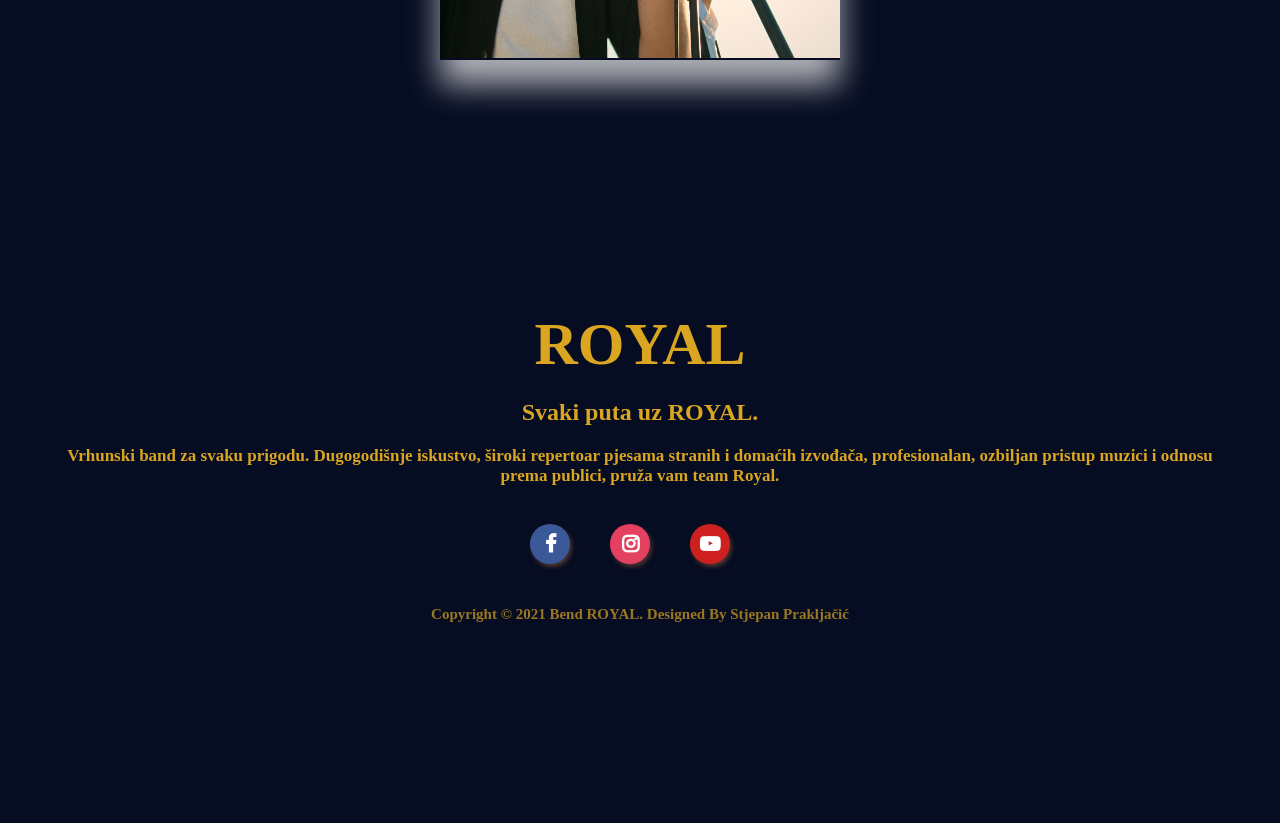
<file: Pages/Gallery.html>
<!DOCTYPE html>
<html lang="en">
<head>
    <meta charset="UTF-8">
    <meta name="viewport" content="width=device-width, initial-scale=1.0">
    <title>Galerija</title>
    <link rel="stylesheet" href="https://stackpath.bootstrapcdn.com/font-awesome/4.7.0/css/font-awesome.min.css">
    <link rel="stylesheet" href="../Styles/nav.css">
    <link rel="stylesheet" href="../Styles/Footer.css">
    <link rel="stylesheet" href="../Styles/Gallery.css">
</head>
<body>
        
        <nav>
            <input type="checkbox" id="check">
            <label for="check" class="checkbtn">
                <i class = "fa fa-bars"> </i>
            </label>

            <label class="logo">ROYAL</label>
            <ul>
                <li><a href="../index.html" class="links">Home</a></li>
                <li><a href="News.html"class="links">Novosti</a></li>
                <li><a href="#"class="active links">Galerija</a></li>
                <li><a href="AudioGallery.html"class="links">Audio Galerija</a></li>
                <li><a href="Contact.html"class="links">Kontakt</a></li>
                <li><a href="https://www.facebook.com/Royal.Official.HR"><i class="fa fa-facebook"></i></a></li>
                <li><a href="https://www.instagram.com/royal.official.hr/?hl=hr"><i class="fa fa-instagram"></i></a></li>
                <li><a href="https://www.youtube.com/channel/UCMMq08XBJ_W9fMugS3N8ulA"><i class="fa fa-youtube-play"></i></a></li>
            </ul>
        </nav>

        <div class="Gallery_Container">
            <div class="gallerybox">
                <div class="img_box">
                    <img src="../Pictures/logoB.jpg" alt="logoB">
                </div>
            </div>
            <div class="gallerybox">
                <div class="img_box">
                    <img src="../Pictures/Nagradnaigra.jpg" alt="Nagradnaigra">
                </div>
            </div>
            <div class="gallerybox">
                <div class="img_box">
                    <img src="../Pictures/Emisija1.jpg" alt="Emisija1">
                </div>
            </div>
            <div class="gallerybox">
                <div class="img_box">
                    <img src="../Pictures/Emisija2.jpg" alt="Emisija2">
                </div>
            </div>
            <div class="gallerybox">
                <div class="img_box">
                    <img src="../Pictures/Logo.png" alt="Logo">
                </div>
            </div>
            <div class="gallerybox">
                <div class="img_box">
                    <img src="../Pictures/Royal.jpg" alt="Royal">
                </div>
            </div>
            <div class="gallerybox">
                <div class="img_box">
                    <img src="../Pictures/Cover.PNG" alt="Cover">
                </div>
            </div>
            <div class="gallerybox">
                <div class="img_box">
                    <img src="../Pictures/Fritula.jpg" alt="Fritula">
                </div>
            </div>
            <div class="gallerybox">
                <div class="img_box">
                    <img src="../Pictures/Jurica.png" alt="Jurica">
                </div>
            </div>
            <div class="gallerybox">
                <div class="img_box">
                    <img src="../Pictures/Davor.jpg" alt="Davor">
                </div>
            </div>
            <div class="gallerybox">
                <div class="img_box">
                    <img src="../Pictures/Matija.jpg" alt="Matija">
                </div>
            </div>
            <div class="gallerybox">
                <div class="img_box">
                    <img src="../Pictures/Ivan.png" alt="Ivan">
                </div>
            </div>
            <div class="gallerybox">
                <div class="img_box">
                    <img src="../Pictures/Nikola.png" alt="Nikola">
                </div>
            </div>
            <div class="gallerybox">
                <div class="img_box">
                    <img src="../Pictures/Kristijan.png" alt="Kristijan">
                </div>
            </div>
            <div class="gallerybox">
                <div class="img_box">
                    <img src="../Pictures/Tour.jpg" alt="Tour">
                </div>
            </div>
            <div class="gallerybox">
                <div class="img_box">
                    <img src="../Pictures/BendN.jpg" alt="BendN">
                </div>
            </div>
        </div>

        <footer id="Footer" class="cus-div">
            <div class="content">
                <h3>ROYAL</h3>
                <h2>Svaki puta uz ROYAL.</h2>
                <p class="desc">
                    Vrhunski band za svaku prigodu. Dugogodišnje iskustvo, široki repertoar pjesama stranih i domaćih izvođača, profesionalan, ozbiljan pristup muzici i odnosu prema publici, pruža vam team Royal.
                </p>
                <div class="socila_icons">
                    <ol>
                        <li><a href="https://www.facebook.com/Royal.Official.HR"><i class="fa fa-facebook fb"></i></a></li>
                        <li><a href="https://www.instagram.com/royal.official.hr/?hl=hr"><i class="fa fa-instagram ig"></i></a></li>
                        <li><a href="https://www.youtube.com/channel/UCMMq08XBJ_W9fMugS3N8ulA"><i class="fa fa-youtube-play yt"></i></a></li>
                    </ol>
                </div>
                <p class="copyright">
                    Copyright © 2021 Bend ROYAL. Designed By Stjepan Prakljačić
                </p>
               
            </div>
        </footer>

</body>
</html>
</file>
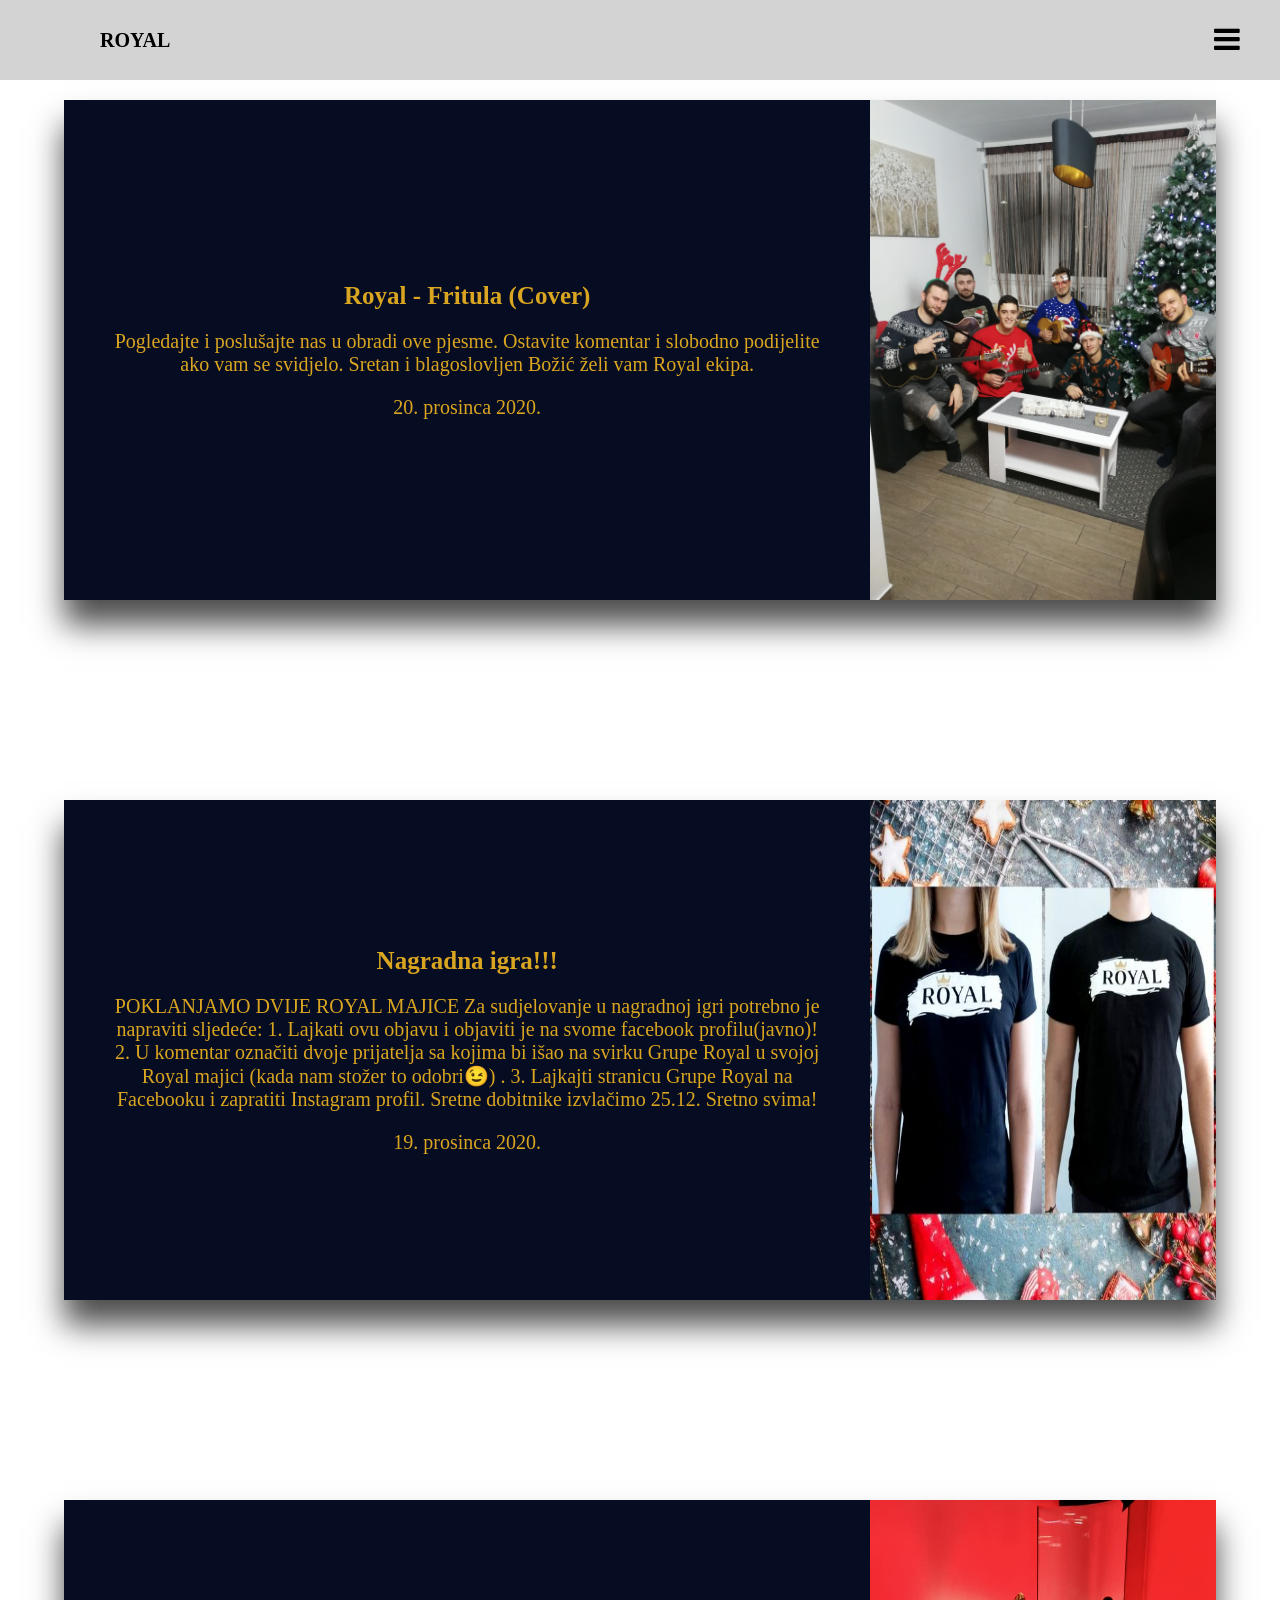
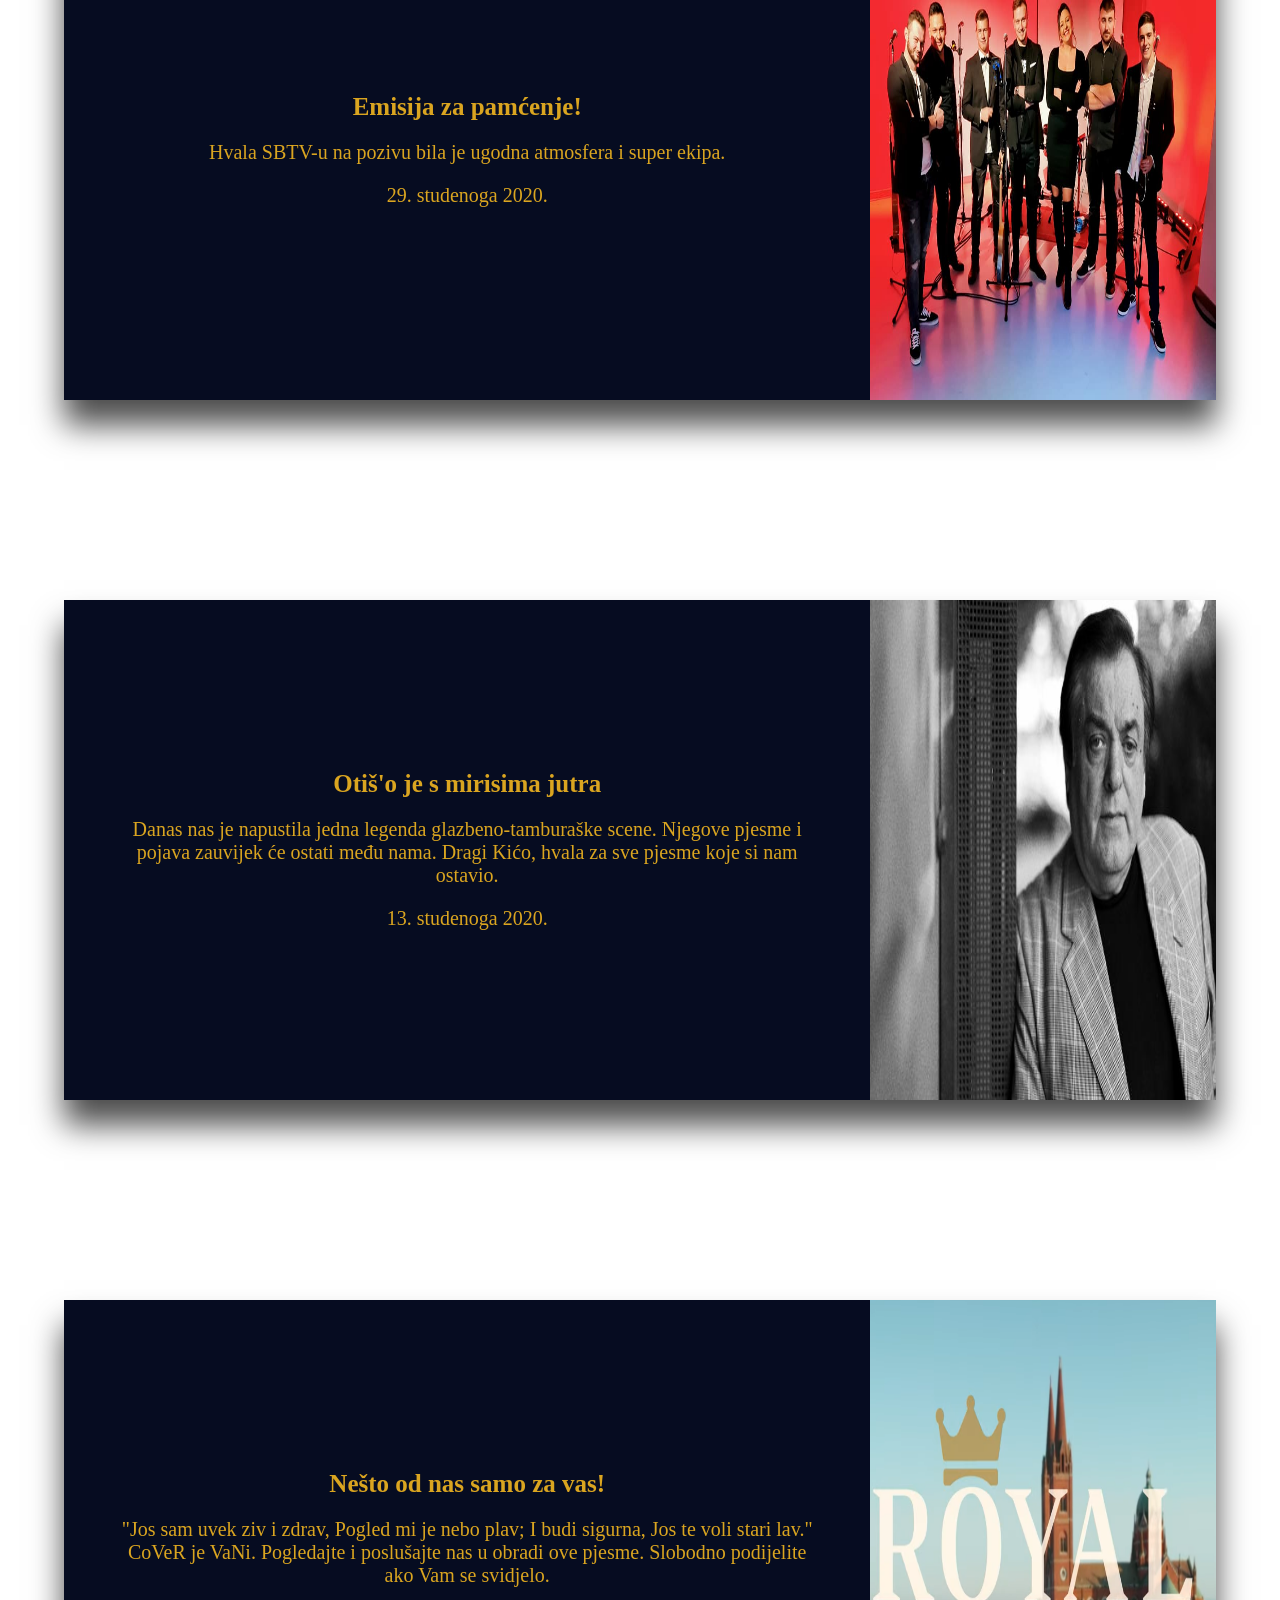
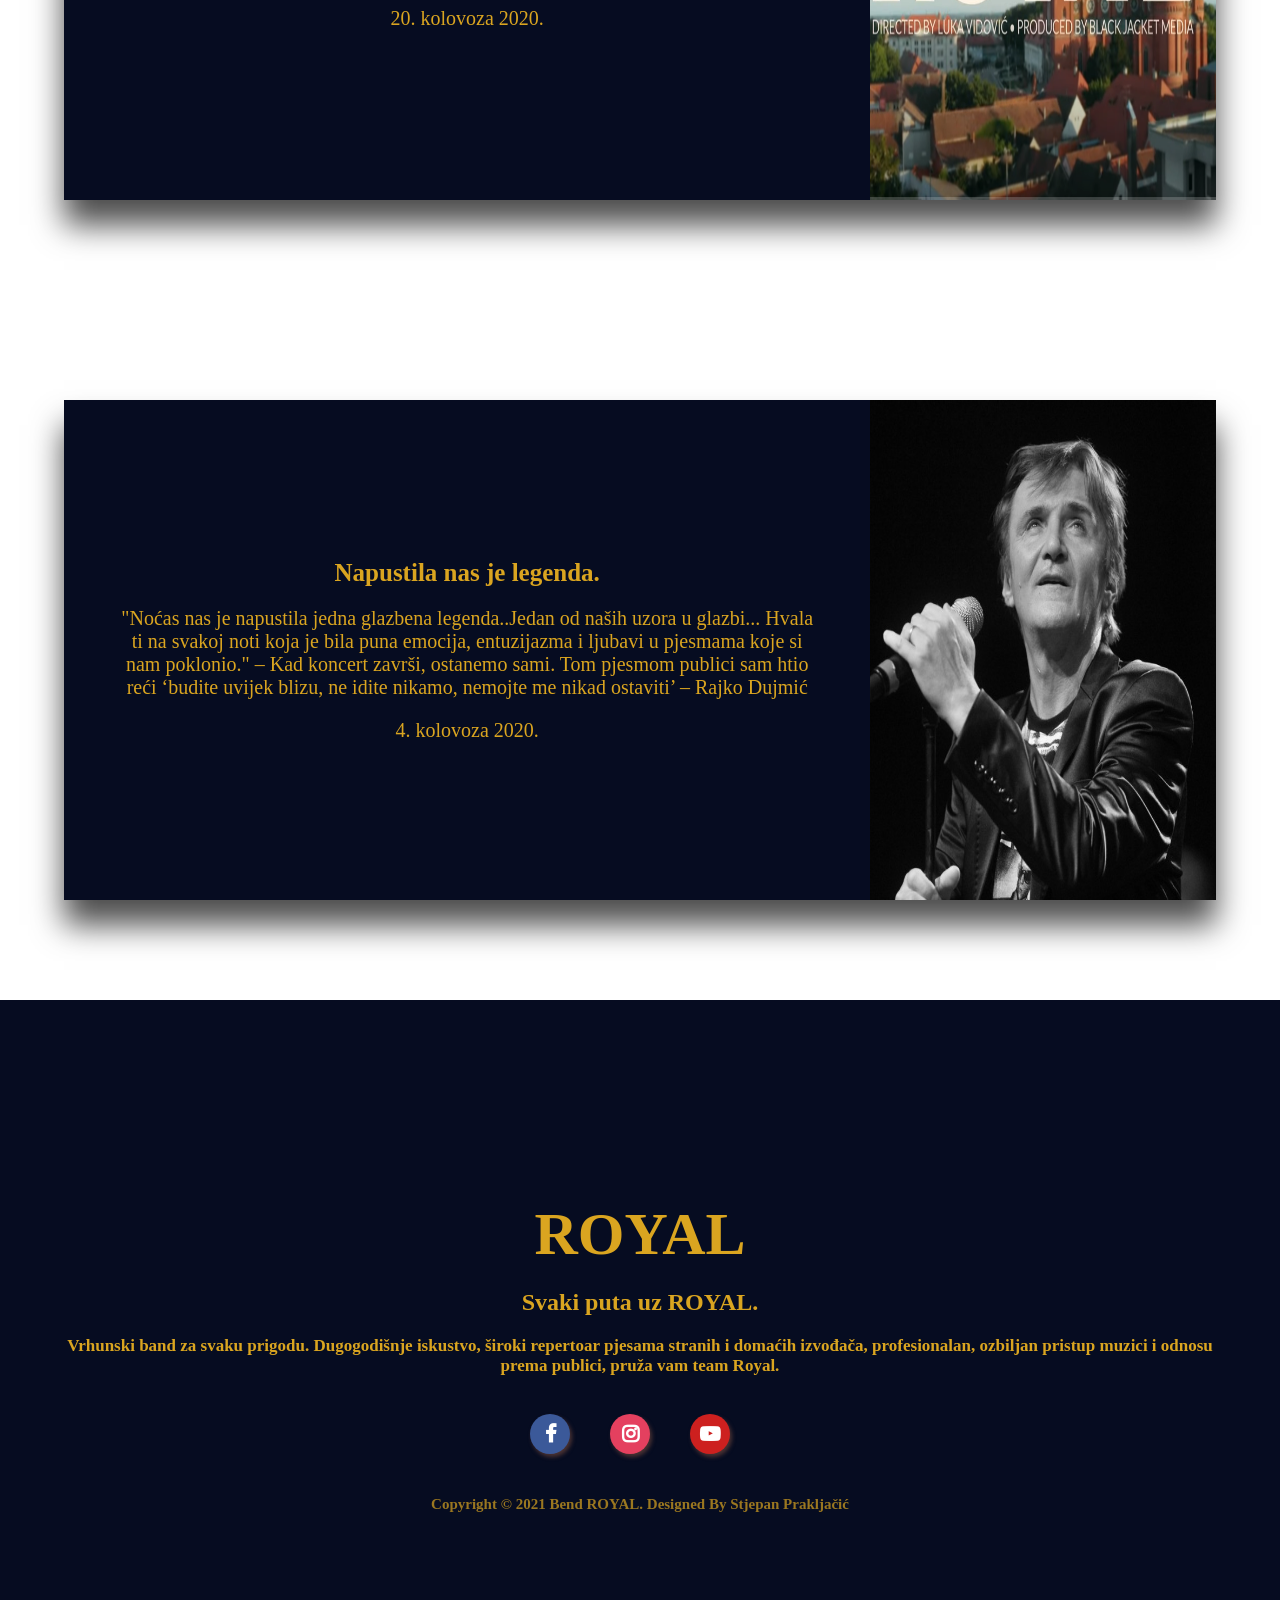
<file: Pages/News.html>
<!DOCTYPE html>
<html lang="en">
<head>
    <meta charset="UTF-8">
    <meta name="viewport" content="width=device-width, initial-scale=1.0">
    <title>Novosti</title>
    <link rel="stylesheet" href="https://stackpath.bootstrapcdn.com/font-awesome/4.7.0/css/font-awesome.min.css">
    <link rel="stylesheet" href="../Styles/nav.css">
    <link rel="stylesheet" href="../Styles/Footer.css">
    <link rel="stylesheet" href="../Styles/News.css">
</head>
<body>

    <nav>
            <input type="checkbox" id="check">
            <label for="check" class="checkbtn">
                <i class = "fa fa-bars"> </i>
            </label>

            <label class="logo">ROYAL</label>
            <ul>
                <li><a href="../index.html" class="links">Home</a></li>
                <li><a href="#"class=" active links">Novosti</a></li>
                <li><a href="Gallery.html"class="links">Galerija</a></li>
                <li><a href="AudioGallery.html"class="links">Audio Galerija</a></li>
                <li><a href="Contact.html"class="links">Kontakt</a></li>
                <li><a href="https://www.facebook.com/Royal.Official.HR"><i class="fa fa-facebook"></i></a></li>
                <li><a href="https://www.instagram.com/royal.official.hr/?hl=hr"><i class="fa fa-instagram"></i></a></li>
                <li><a href="https://www.youtube.com/channel/UCMMq08XBJ_W9fMugS3N8ulA"><i class="fa fa-youtube-play"></i></a></li>
            </ul>
        </nav>
        <div class="Wrapper_content">
            <section>
                <div class="section_content">
                    <h3>Royal - Fritula (Cover)</h3>
                    <p>
                        Pogledajte i poslušajte nas u obradi ove pjesme. Ostavite komentar i slobodno podijelite ako vam se svidjelo. Sretan i blagoslovljen Božić želi vam Royal ekipa.
                    </p>
                    <p>
                        20. prosinca 2020.
                    </p>
                </div>
                <div class="image_box"><img src="../Pictures/Fritula.jpg" alt="Fritula Cover"></div>
            </section>
            <section>
                <div class="section_content">
                    <h3>Nagradna igra!!!</h3>
                    <p>
                        POKLANJAMO DVIJE ROYAL MAJICE
                            Za sudjelovanje u nagradnoj igri potrebno je napraviti sljedeće:
                            1. Lajkati ovu objavu i objaviti je na svome facebook profilu(javno)!
                            2. U komentar označiti dvoje prijatelja sa kojima bi išao na svirku Grupe Royal u svojoj Royal majici (kada nam stožer to odobri😉) .
                            3. Lajkajti stranicu Grupe Royal na Facebooku i zapratiti Instagram profil.
                            Sretne dobitnike izvlačimo 25.12.
                            Sretno svima!
                    </p>
                    <p>
                        19. prosinca 2020.
                    </p>
                </div>
                <div class="image_box"><img src="../Pictures/Nagradnaigra.jpg" alt="Nagradnaigra"></div>
            </section>
            <section>
                <div class="section_content">
                    <h3>Emisija za pamćenje!</h3>
                    <p>
                        Hvala SBTV-u na pozivu bila je ugodna atmosfera i super ekipa.
                    </p>
                    <p>
                        29. studenoga 2020.
                    </p>
                </div>
                <div class="image_box"><img src="../Pictures/Emisija1.jpg" alt="Emisija"></div>
            </section>
            <section>
                <div class="section_content">
                    <h3>Otiš'o je s mirisima jutra</h3>
                    <p>
                        Danas nas je napustila jedna legenda glazbeno-tamburaške scene. Njegove pjesme i pojava zauvijek će ostati među nama. Dragi Kićo, hvala za sve pjesme koje si nam ostavio.
                    </p>
                    <p>
                        13. studenoga 2020.
                    </p>
                </div>
                <div class="image_box"><img src="../Pictures/KićoThn.jpg" alt="Otiš'o je s mirisma jutra"></div>
            </section>
            <section>
                <div class="section_content">
                    <h3>Nešto od nas samo za vas!</h3>
                    <p>
                        "Jos sam uvek ziv i zdrav,
                        Pogled mi je nebo plav;
                        I budi sigurna,
                        Jos te voli stari lav." 

                        CoVeR je VaNi. Pogledajte i poslušajte nas u obradi ove pjesme. Slobodno podijelite ako Vam se svidjelo.
                    </p>
                    <p>
                        20. kolovoza 2020.
                    </p>
                </div>
                <div class="image_box"><img src="../Pictures/Cover.PNG" alt="Cover"></div>
            </section>
            <section>
                <div class="section_content">
                    <h3>Napustila nas je legenda.</h3>
                    <p>
                        "Noćas nas je napustila jedna glazbena legenda..Jedan od naših uzora u glazbi...
                        Hvala ti na svakoj noti koja je bila puna emocija, entuzijazma i ljubavi u pjesmama koje si nam poklonio." 
                        – Kad koncert završi, ostanemo sami. Tom pjesmom publici sam htio reći ‘budite uvijek blizu, ne idite nikamo, nemojte me nikad ostaviti’ –
                        Rajko Dujmić
                    </p>
                    <p>
                        4. kolovoza 2020.
                    </p>
                </div>
                <div class="image_box"><img src="../Pictures/RajkoThn.jpg" alt="RajkoThn"></div>
            </section>
        </div>

        <footer id="Footer" class="cus-div">
            <div class="content">
                <h3>ROYAL</h3>
                <h2>Svaki puta uz ROYAL.</h2>
                <p class="desc">
                    Vrhunski band za svaku prigodu. Dugogodišnje iskustvo, široki repertoar pjesama stranih i domaćih izvođača, profesionalan, ozbiljan pristup muzici i odnosu prema publici, pruža vam team Royal.
                </p>
                <div class="socila_icons">
                    <ol>
                        <li><a href="https://www.facebook.com/Royal.Official.HR"><i class="fa fa-facebook fb"></i></a></li>
                        <li><a href="https://www.instagram.com/royal.official.hr/?hl=hr"><i class="fa fa-instagram ig"></i></a></li>
                        <li><a href="https://www.youtube.com/channel/UCMMq08XBJ_W9fMugS3N8ulA"><i class="fa fa-youtube-play yt"></i></a></li>
                    </ol>
                </div>
                <p class="copyright">
                    Copyright © 2021 Bend ROYAL. Designed By Stjepan Prakljačić
                </p>
               
            </div>
        </footer>

</body>
</html>
</file>
<file: Styles/index.css>
*{
    margin: 0;
    padding: 0;
    font-family: poppins;
}
.cus-div{
    width: 100%;
    position: relative;
}
#header{
    width: 100%;
    z-index: 10;
}
.Background{
    width: 100%;
}
#Bend{
    width: 100%;
    height: 100%;
    bottom: 0;
    background: #fff;
    z-index: 9;
    
}
#News{
    background: #c2c2c2;
    z-index: 8;
}
#Gallery{
    background: #fff;
    z-index: 7;
}
#InConcert{
    background: #fff;
    z-index: 6;
}
#AudioGallery{
    color: #fff;
    z-index: 5;
}
#Footer{
    background: #060c21;
    color: goldenrod;
    z-index: 4;
}
.cus-div:after{
    position: absolute;
    width: 100%;
    height: 100%;
    background: inherit;
    z-index: -1;
    bottom: 0;
    content: '';
}
#AudioGallery:after{
    transform-origin: left top;
    transform: skewY(-3deg);
    background: #060c21;
}
#InConcert:after{
    transform-origin: left bottom;
    transform: skewY(-3deg);
}
#Gallery:after{
    transform-origin: left bottom;
    transform: skewY(3deg);
    background: #060c21;
}

#News:after{
    transform-origin: right bottom;
    transform: skewY(-3deg);
}
.content{
    font-weight: bold;
    overflow: hidden;
    text-align: center;
    padding: 200px 50px;
    height: auto;
    display: block;
}
</file>
<file: Styles/nav.css>
*{
    padding: 0;
    margin: 0;
    text-decoration: none;
    list-style: none;
    box-sizing: border-box;
}
nav{
    position: fixed;
    background: #D3D3D3;
    width: 100%;
    top: 0;
    height: 80px;
    z-index: 11;
}
label.logo{
    color: black;
    font-size: 35px;
    line-height: 80px;
    padding: 0 100px;
    font-weight: bold;
}
nav ul{
    float: right;
    margin-right: 20px;
}
nav ul li{
    display: inline-block;
    line-height: 80px;
    margin: 0 5px;
}
nav ul li a{
    color:black;
    font-size: 17px;
    text-transform: uppercase;
    padding: 7px 13px;
    border-radius: 3px;
    
}
.fa-facebook, .fa-instagram, .fa-youtube-play{
    font-size: 17px;
    font-weight: bold;
    line-height: 30px;
    width: 30px;
    height: 30px;
    border-radius: 100px;
    text-align: center;
    color:white;
    box-shadow: 2px 3px 4px #4c3333;
    transition: 1s;
}

.fa:hover{
    background-color:white;
}
.fa-facebook{
    background-color: #3b5999;
}
.fa-facebook:hover{
    color: #3b5999;
    transform: translate(0, -10px);
}
.fa-instagram{
     background-color: #e4405f;
}
.fa-instagram:hover{
    color: #e4405f;
    transform: translate(0, -10px);
}
.fa-youtube-play{
    background-color: #cd201f;
}
.fa-youtube-play:hover{
    color: #cd201f;
    transform: translate(0, -10px);
}
a.active, a.links:hover{
    background-color: azure;
    transition: .5s;
}
.checkbtn{
    font-size: 30px;
    color: black;
    float: right;
    line-height: 80px;
    margin-right: 40px;
    cursor: pointer;
    display: none;
}
#check{
    display: none;
}
@media (max-width: 1400px){
    .checkbtn{
        display: block;
    }
    label.logo{
        font-size: 20px;
    }
    ul{
        position: fixed;
        width: 100%;
        height: 100vh;
        background-color: #D3D3D3;
        top: 50px;
        left: -100%;
        text-align: center;
        transition: all .5s;
    }
    nav ul li{
        display: block;
        margin: 25px 0;
        line-height: 30px;
    }
    nav ul li a{
        font-size: 15px;
    }
    #check:checked ~ ul{
        left: 0;
    }
}
</file>
<file: Styles/Bend.css>
.title{
    margin: 70px 0 0 100px;
    width: 250px;
}
.title h3{
    font-family: cursive;
    font-size: 30px;
}
.content_bend{
    display: flex;
    align-items: center;
    justify-content: center;
    text-align: center;
    width: 90%;
    padding: 10px;
    margin: 100px auto;
}
.content_bend .box_img{
   width: 350px;
   height: 400px;
   margin-right: 10px;
   transition: 1.2s;
}
.box_img img{
    width: 100%;
    height: 100%;
}
.box_img:hover{
    color: goldenrod;
    transform: scale(1.1);
}
@media (max-width: 1024px){
    .title h3{
        font-size: 25px;
    }
    .content_bend{
        flex-direction: column;
    }
    .content_bend .box_img{
        margin-bottom: 100px;
    }
}
@media (max-width: 767px){
    .title{
        margin: 70px 0 0 50px;
    }
    .title h3{
        font-size: 17px;
    }
    .content_bend .box_img{
        width: 200px;
        height: 250px; 
     }
}
</file>
<file: Styles/News_index.css>
#News{
    display: flex;
    justify-content: center;
    align-items: center;
    background: #060c21;
}
.News_container{
    position: relative;
    width: 90%;
    display: grid;
    grid-template-columns: repeat(auto-fill, minmax(260px,1fr));
    grid-template-rows: auto;
    grid-gap: 0 40px;
}
.News_container .box{
    position: relative;
    height: 400px;
    background:whitesmoke;
    display: flex;
    justify-content: center;
    align-items: center;
    border: 1px solid #000;
    margin-top: 25px;
    margin-bottom: 20px;
}
.News_container .box:before{
    content: '';
    position: absolute;
    top: -5px;
    left: -2px;
    right: -2px;
    bottom: -5px;
    background: #fff;
    transform: skew(3deg,3deg);
    
}
.News_container .box:nth-child(1):before{
    background: linear-gradient(315deg,#ff0057,#e64a19);
    background: linear-gradient(315deg,#89ff00,#00bcd4);
}
.News_container .box:nth-child(2):before{
    background: linear-gradient(315deg,#89ff00,#00bcd4);
    background: linear-gradient(315deg,#ff0057,#e64a19);
}
.News_container .box:nth-child(3):before{
    background: linear-gradient(315deg,#e91e63,#5d02ff);
}
.News_container .box:nth-child(4):before{
    background: linear-gradient(315deg,#ff0000,#ffc107);
}
.News_container .box:after{
    content: '';
    position: absolute  ;
    top: 0;
    left: 0;
    width: 50%;
    height: 100%;
    background: rgba(255, 255, 255,0.05);
    pointer-events: none;
}
.News_content{
    position: relative;
    padding: 20px;
    transform: translateY(40px);

}
.box .News_content h2{
    position: absolute;
    top: -60px;
    right: 20px;
    margin: 0;
    padding: 0;
    font-size: 10em;
    color: whitesmoke;
    opacity: 0.2;
    transition: 0.5s;

}
.box:hover .News_content h2{
    top: -100px;
}
.box .News_content h3{
    margin: 0 0 10px;
    padding: 0;
    font-size: 24px;
    font-weight: 500;
    color:  #fff;
}
.box .News_content p{
    margin: 0;
    padding: 0;
    color:  #fff;
    font-size: 16px;
}
.box .News_content a{
    position: relative;
    margin: 20px 0 0;
    padding: 10px 20px;
    text-decoration: none;
    border: 1px solid #fff;
    display: inline-block;
    color: #fff;
    transition: 0.5s;
    transform: translateY(-40px);
    opacity: 0;
    visibility: hidden;
}
.box:hover .News_content a{
    transform: translateY(0);
    opacity: 1;
    visibility: visible;
}
.box .News_content a:hover{
    color: #000;
    background: #fff;
}
</file>
<file: Styles/Gallery_index.css>
#Gallery .content{
    display: flex;
    justify-content: center;
    text-align: center;
    align-items: center;
    
}
#Gallery .content a{
    margin: 100px 0 0;
    padding: 10px 20px;
    font-size: 50px;
    border: 1px solid #fff;
    display: inline-block;
    color: goldenrod;
    transition: 0.5s;
    transform: translateY(-40px);
}
#Gallery .content a:hover{
    color: whitesmoke;
    text-decoration: underline;
   
}
@media (max-width: 767px){
    #Gallery .content a{
        font-size: 25px;
    }
}
</file>
<file: Styles/AudioGallery_index.css>
#GallAudioGalleryery .content{
    display: flex;
    justify-content: center;
    text-align: center;
    align-items: center;
    
}
#AudioGallery .content a{
    margin: 100px 0 0;
    padding: 10px 20px;
    font-size: 50px;
    border: 1px solid #fff;
    display: inline-block;
    color: goldenrod;
    transition: 0.5s;
    transform: translateY(-40px);
}
#AudioGallery .content a:hover{
    color: whitesmoke;
    text-decoration: underline;
   
}
@media (max-width: 767px){
    #AudioGallery .content a{
        font-size: 25px;
    }
}
</file>
<file: Styles/InConcert.css>
.content h3{
    font-style: italic;
    font-size: 40px;
  }
.content .Headtext{
    font-style: italic;
    margin: 20px 10px 10px 10px;
    font-size: 20px;
    opacity: 0.7;
}
menu{
    position: relative;
    display: grid;
    grid-template-columns: repeat(auto-fill, minmax(260px,1fr));
    grid-template-rows: auto;
    grid-gap: 10px 40px;
    margin-top: 50px;
}
.content article{
    display: flex;
    text-align: center;
    justify-content: center;
  }
  .content article .date{
    background-color:#262626;
    color: whitesmoke;
    width: 100px;
    display: flex;
    flex-direction: column;
    text-align: center;
    justify-content: center;
    font-size: 17px;
  }
  .content article .text{
    margin-left: 20px;
    text-align: left;
    width: 350px;
    font-size: 20px;
}
.content article .text p{
  margin-top: 5px;
}
.content article a{
    padding: 10px 20px;
    font-size: 17px;
    margin-top: 5px;
    border: 1px solid goldenrod;
    display: inline-block;
    color: black;
    transition: 0.5s;
}
.content article a:hover{
    color: goldenrod;
    text-decoration: underline;
   
}
</file>
<file: Styles/Footer.css>
#Footer{
    background: #060c21;
    color: goldenrod;
}
#Footer .content{
    font-weight: bold;
    overflow: hidden;
    text-align: center;
    padding: 200px 50px;
    height: auto;
    display: block;
}

#Footer .content h3{
    font-size: 60px;
}
#Footer .content h2{
    margin-top: 20px;
}
#Footer .content .desc{
    font-size: 17px;
    margin-top: 20px;
    text-align: center;
}

#Footer .content .socila_icons ol{
    display: inline-block;
    margin-top: 20px;
    margin-right: 20px;
}
#Footer .content .socila_icons ol li{
    display: inline-block;
    line-height: 80px;
    margin: 0 5px;
}
#Footer .content .socila_icons ol li a{
    color:black;
    font-size: 17px;
    text-transform: uppercase;
    padding: 7px 13px;
    border-radius: 3px;
    
}
#Footer .content .socila_icons .fa-facebook , .socila_icons .fa-instagram , .socila_icons .fa-youtube-play{
    font-size: 20px;
    font-weight: bold;
    line-height: 40px;
    width: 40px;
    height: 40px;
    border-radius: 100px;
    text-align: center;
    color:white;
    box-shadow: 2px 3px 4px #4c3333;
    transition: 1s;
}

#Footer .content .socila_icons .fa:hover{
    background-color:white;
}
#Footer .content .socila_icons .fa-facebook{
    background-color: #3b5999;
}
#Footer .content .socila_icons .fa-facebook:hover{
    color: #3b5999;
    transform: translate(0, -10px);
}
#Footer .content .socila_icons .fa-instagram{
     background-color: #e4405f;
}
#Footer .content .socila_icons .fa-instagram:hover{
    color: #e4405f;
    transform: translate(0, -10px);
}
#Footer .content .socila_icons .fa-youtube-play{
    background-color: #cd201f;
}
#Footer .content .socila_icons .fa-youtube-play:hover{
    color: #cd201f;
    transform: translate(0, -10px);
}

#Footer .content .copyright{
    margin-top: 20px;
    font-size: 15px;
    opacity: 0.7;
}
</file>
<file: Styles/AudioGallery.css>
*{
    margin: 0;
    padding: 0;
    
}
.Video_wrapper{
    margin: 80px auto 0px;
    width: 100%;
    background: #060c21;
   
}
.videowrapper{
    position: relative;
    padding-bottom: 56.25%;
    padding-top: 25px;
    height: 0px;
}
.videowrapper iframe {
    position: absolute;
    left: 0px;
    top: 0px;
    right: 0px;
    bottom: 0px;
    height: 80%;
    width: 100%;
}
</file>
<file: Styles/Contact.css>
*{
    padding: 0;
    margin: 0;
}
.Contact_Wrapper{
    display: flex;
    justify-content: center;
    align-items: center;
    text-align: center;
    flex-direction: column;
    flex-wrap: wrap;
    margin-top: 80px;
    background: #060c21;
    width: 100%;
}
.contact_info {
    color: goldenrod;
    margin-top: 100px;
    text-transform: uppercase;
    transition: all 4s ease-in-out;
    width: 100%;
}
.contact_info h1{
    width: 100%;
    font-size: 32px;
    line-height: 10px;
}
.contact_info p{
    margin-top: 10px;
    
}
.contact_info .fa{
    margin-right: 10px;
}
.contact-form{
    width: 100%;
}
form {
    margin-top: 50px;
    transition: all 4s ease-in-out;
}
.form-control{
    width: 50%;
    background: transparent;
    border: none;
    outline: none;
    border-bottom: 1px solid gray;
    color: #fff;
    font-size: 18px;
    margin-bottom: 16px;
}
input{
    height: 45px;
}
form .submit{
    background: goldenrod;
    border-color: transparent;
    color: black;
    font-size: 20px;
    font-weight: 2px;
    height: 50px;
    margin-top: 20px;
    
}


@media(max-width:767px){
    .contact_info h1{
        font-size: 20px;
    }
}
</file>
<file: Styles/Gallery.css>
*{
    padding: 0;
    margin: 0;
}
.Gallery_Container{
    width: 100%;
    min-height: 500px;
    background: #060c21;
    margin: 70px auto 0px;
    display: flex;
    flex-direction: row;
    flex-wrap: wrap;
    justify-content: center;
    align-items: center;
 }
 .Gallery_Container .gallerybox{
     position: relative;
     width: 400px;
     height: 450px;
     margin: 10px;
     margin-top: 40px;
     margin-bottom: 50px;
     box-sizing: border-box;
     display: flex;
     justify-content: center;
     align-items: center;
     box-shadow: 0 25px 30px rgba(245, 245, 245, .7);
 }
 .Gallery_Container .gallerybox .img_box{
     position: relative;
     overflow: hidden;

 }
 .Gallery_Container .gallerybox .img_box img{
     max-width: 100%;
     height: 450px;
     transition: transform 2s;

 }
 .Gallery_Container .gallerybox:hover .img_box img{
     transform: scale(1.1);
 }

@media (max-width: 767px){
    .Gallery_Container .gallerybox{
        width: 250px;
        height: 300px;
    }
    .Gallery_Container .gallerybox .img_box img{
        height: 300px;
    }
}
</file>
<file: Styles/News.css>
* {
    padding: 0;
    margin: 0;
}
.Wrapper_content{
    display: flex;
    flex-direction: column;
    justify-content: center;
    align-items: center;
    
}

.Wrapper_content section{
    position: relative;
    display: flex;
    justify-content: center;
    align-items: center;
    background: #060c21;
    width: 90%;
    height: 500px;
    margin-top: 100px;
    margin-bottom: 100px;
    box-shadow: 0 25px 30px rgba(0, 0, 0, .7);
}
.section_content{
    width: 70%;
    height: auto;
    background: #060c21;
    box-sizing: border-box;
    color: goldenrod;
    padding: 30px 50px;
    display: flex;
    flex-direction: column;
    align-items: center;
    justify-content: center;
    text-align: center;

}
.section_content h3{
    font-size: 25px;
    transition: 1s;
}
.section_content p{
    margin-top: 20px;
    font-size: 20px;
    transition: 1s;
}
.image_box{
    width: 30%;
    height: 100%;
    background: whitesmoke;
    box-sizing: border-box;
    
}
.image_box img{
    float: right;
    width: 100%;
    height: 100%;
}
section:hover p, section:hover h3{
    transform: scale(1.1);
}
@media (max-width:1024px){
    .section_content{
        height: 50%;
    }
    .image_box{
        width: 50%;
    }
    .section_content h3{
        font-size: 20px;
    }
    .section_content p{
        margin-top: 20px;
        font-size: 19px;
    }
}
@media (max-width:767px){
    .Wrapper_content section{
        flex-direction: column;
    }
    .section_content{
        height: 50%;
        width: 100%;
    }
    .image_box{
        margin-bottom: 20px;
        width: 70%;
        height: 50%;
        
    }
    .section_content h3{
        font-size: 15px;
    }
    .section_content p{
        margin-top: 20px;
        font-size: 12px;
    }
}
</file>
